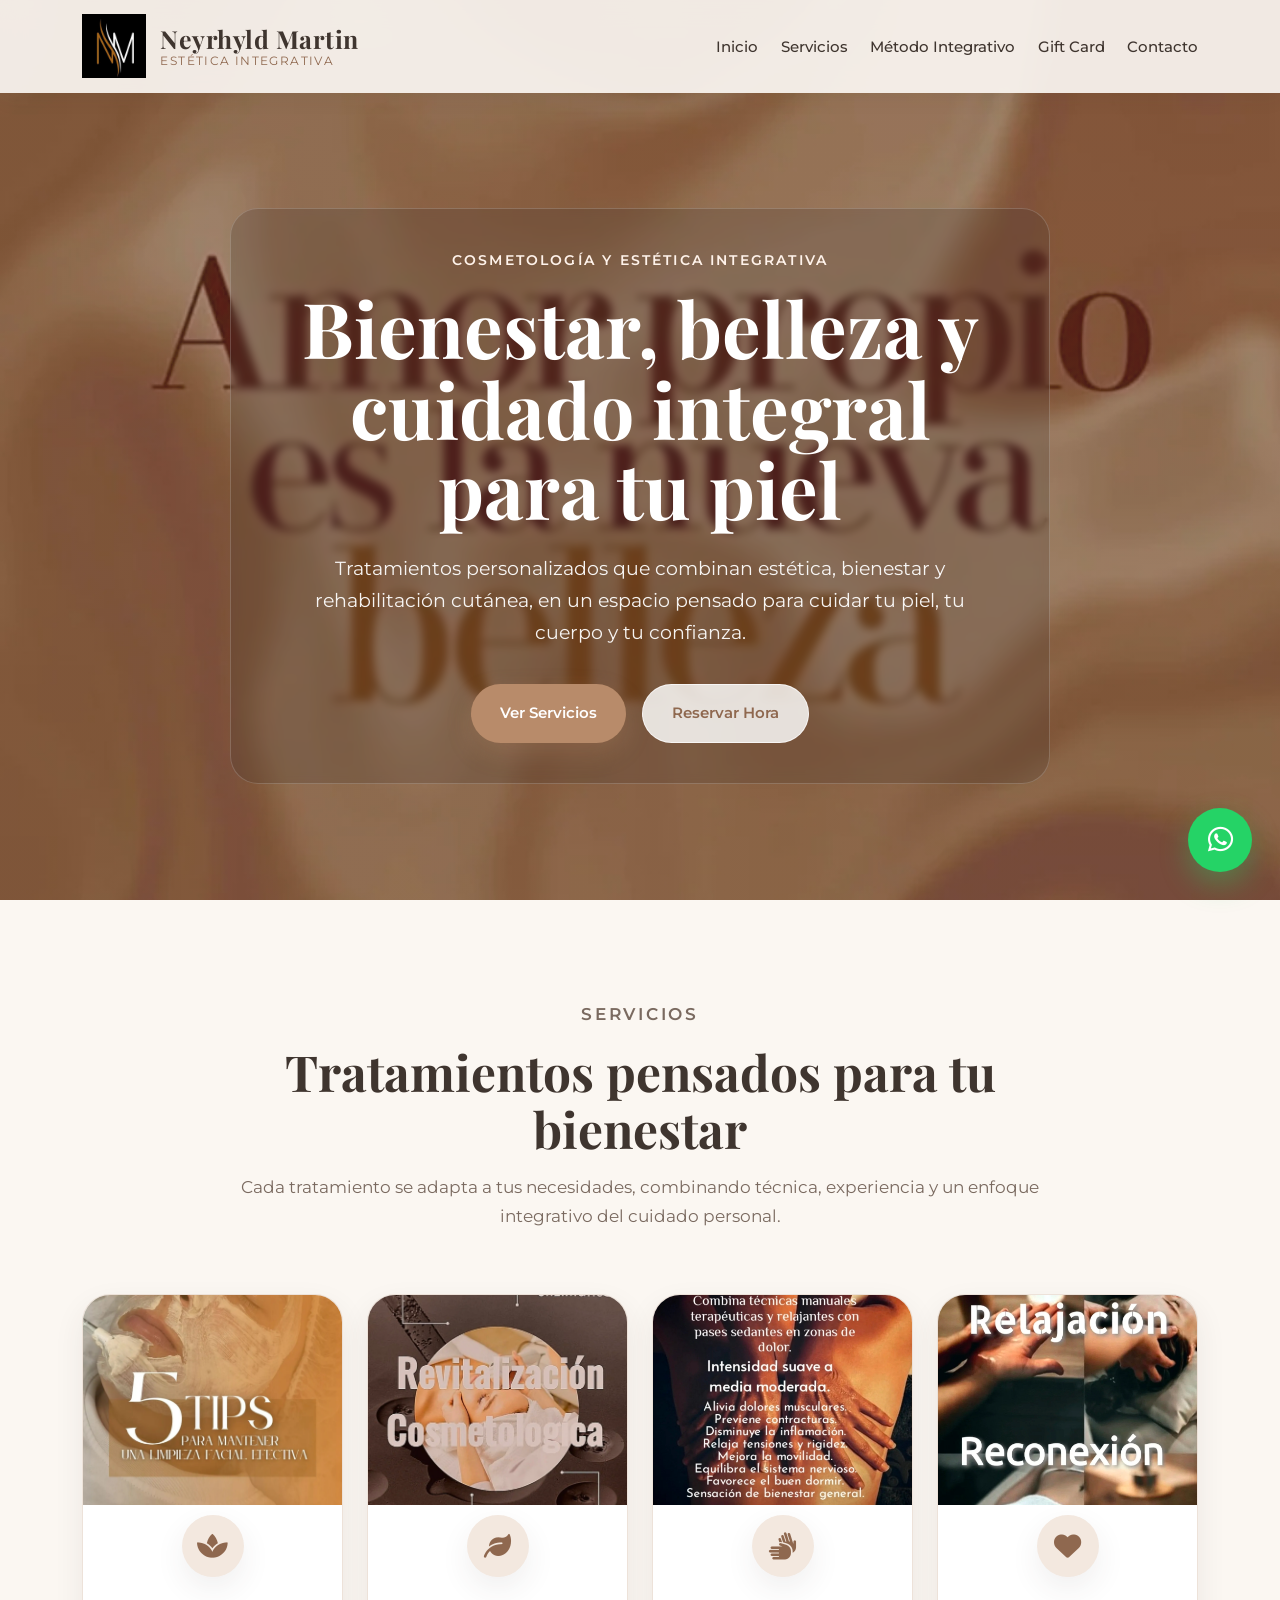
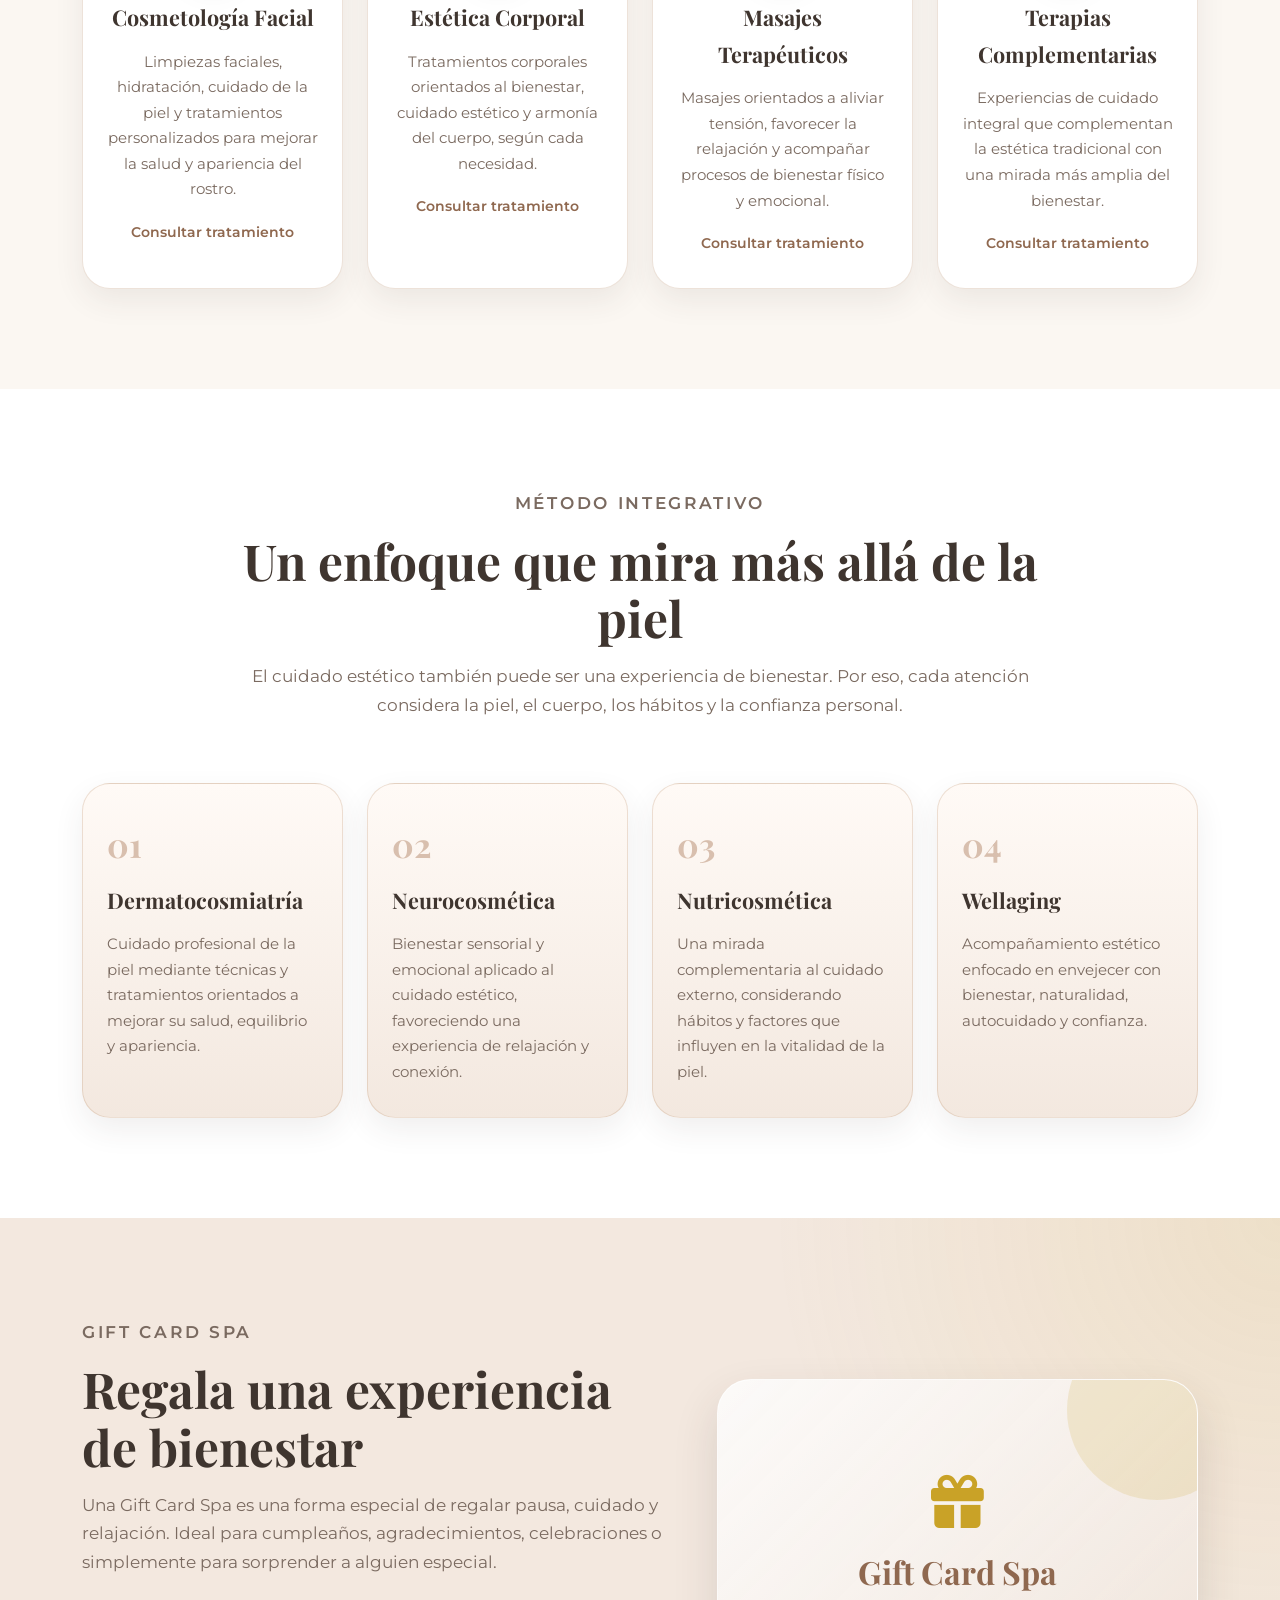
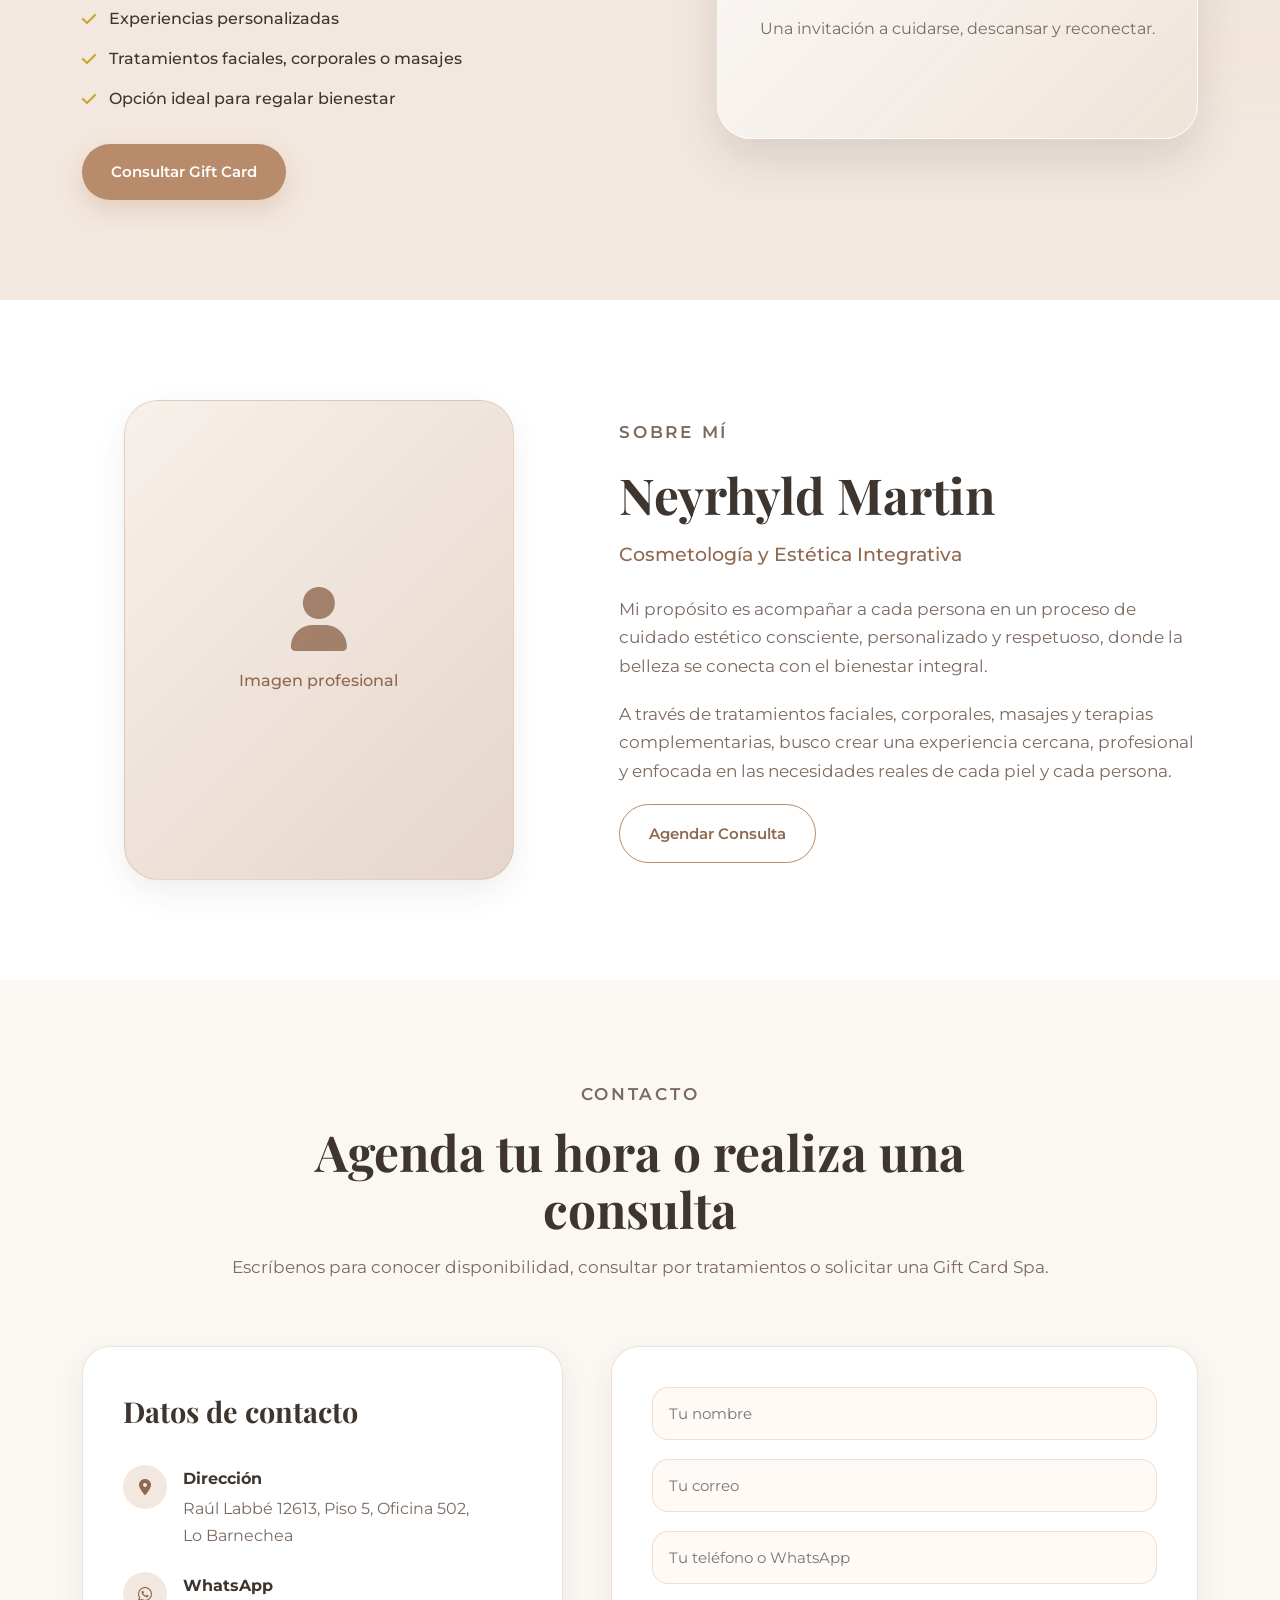
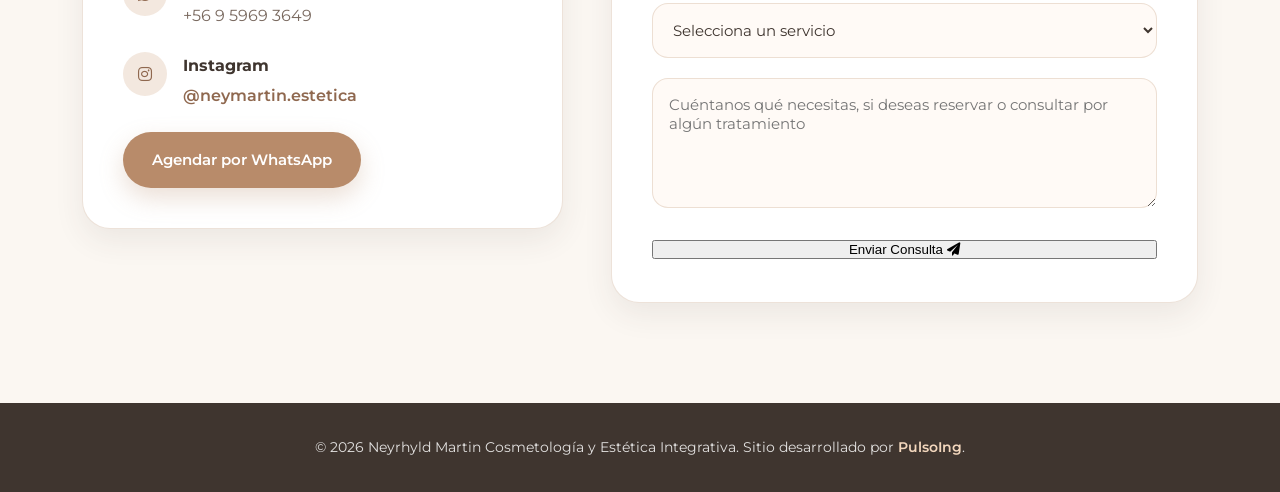
<file: index.html>
<!DOCTYPE html>
<html lang="es">

<head>
    <meta charset="UTF-8">
    <meta name="viewport" content="width=device-width, initial-scale=1.0">
    <title>Neyrhyld Martin | Cosmetología y Estética Integrativa</title>

    <!-- SEO básico -->
    <meta name="description"
        content="Cosmetología y estética integrativa en Lo Barnechea. Tratamientos faciales, corporales, masajes terapéuticos, terapias complementarias y Gift Card Spa.">
    <meta name="keywords"
        content="cosmetología, estética integrativa, tratamientos faciales, masajes, estética corporal, spa, Lo Barnechea, Neyrhyld Martin">
    <meta name="author" content="PulsoIng">

    <!-- Estilos -->
    <link rel="stylesheet" href="styles.css">

    <!-- Iconos Font Awesome -->
    <link href="https://cdnjs.cloudflare.com/ajax/libs/font-awesome/6.0.0/css/all.min.css" rel="stylesheet">

    <!-- Tipografías sugeridas -->
    <link
        href="https://fonts.googleapis.com/css2?family=Playfair+Display:wght@500;600;700&family=Montserrat:wght@300;400;500;600&display=swap"
        rel="stylesheet">
</head>

<body>

    <!-- HEADER / NAVEGACIÓN -->
    <header class="header">
        <nav class="navbar">
            <div class="nav-container">

                <div class="logo">
                    <a href="#inicio" class="logo-link" aria-label="Inicio Neyrhyld Martin">
                        <img src="assets/logo_neymartin_estetica.png"
                            alt="Neyrhyld Martin Cosmetología y Estética Integrativa" class="logo-img">

                        <div class="brand-text">
                            <span class="brand-name">Neyrhyld Martin</span>
                            <span class="brand-subtitle">Estética Integrativa</span>
                        </div>
                    </a>
                </div>

                <ul class="nav-menu">
                    <li><a href="#inicio">Inicio</a></li>
                    <li><a href="#servicios">Servicios</a></li>
                    <li><a href="#metodo">Método Integrativo</a></li>
                    <li><a href="#gift-card">Gift Card</a></li>
                    <li><a href="#contacto">Contacto</a></li>
                </ul>

                <div class="hamburger" aria-label="Abrir menú de navegación">
                    <span></span>
                    <span></span>
                    <span></span>
                </div>

            </div>
        </nav>
    </header>

    <!-- WHATSAPP FLOAT -->
    <div class="whatsapp-float">
        <a href="https://wa.me/56959693649?text=Hola%20Neyrhyld%2C%20quiero%20consultar%20por%20un%20tratamiento%20o%20reserva"
            target="_blank" aria-label="Contactar por WhatsApp">
            <i class="fab fa-whatsapp"></i>
        </a>
    </div>

    <!-- HERO / INICIO -->
    <section id="inicio" class="hero">
        <div class="hero-overlay">
            <div class="hero-container">

                <div class="hero-content">
                    <p class="hero-kicker">Cosmetología y Estética Integrativa</p>

                    <h1>Bienestar, belleza y cuidado integral para tu piel</h1>

                    <p class="hero-description">
                        Tratamientos personalizados que combinan estética, bienestar y rehabilitación cutánea,
                        en un espacio pensado para cuidar tu piel, tu cuerpo y tu confianza.
                    </p>

                    <div class="hero-actions">
                        <a href="#servicios" class="btn btn-primary">Ver Servicios</a>
                        <a href="#contacto" class="btn btn-secondary">Reservar Hora</a>
                    </div>
                </div>

            </div>
        </div>
    </section>

    <!-- SERVICIOS -->
    <section id="servicios" class="servicios">
        <div class="container">

            <div class="section-header">
                <p class="section-kicker">Servicios</p>
                <h2>Tratamientos pensados para tu bienestar</h2>
                <p>
                    Cada tratamiento se adapta a tus necesidades, combinando técnica, experiencia y un enfoque
                    integrativo del cuidado personal.
                </p>
            </div>

            <div class="servicios-grid">

                <article class="servicio-card">
                    <div class="servicio-img">
                        <img src="assets/limpieza_facial_1.jpg" alt="Tratamiento de cosmetología facial">
                    </div>
                    <div class="servicio-content">
                        <i class="fas fa-spa"></i>
                        <h3>Cosmetología Facial</h3>
                        <p>
                            Limpiezas faciales, hidratación, cuidado de la piel y tratamientos personalizados para
                            mejorar
                            la salud y apariencia del rostro.
                        </p>
                        <a href="#contacto" class="card-link">Consultar tratamiento</a>
                    </div>
                </article>

                <article class="servicio-card">
                    <div class="servicio-img">
                        <img src="assets/revitalizacion_cosmetologica.jpg"
                            alt="Tratamiento de estética corporal y revitalización">
                    </div>
                    <div class="servicio-content">
                        <i class="fas fa-leaf"></i>
                        <h3>Estética Corporal</h3>
                        <p>
                            Tratamientos corporales orientados al bienestar, cuidado estético y armonía del cuerpo,
                            según cada necesidad.
                        </p>
                        <a href="#contacto" class="card-link">Consultar tratamiento</a>
                    </div>
                </article>

                <article class="servicio-card">
                    <div class="servicio-img">
                        <img src="assets/masaje_terapeutico.jpg" alt="Masaje terapéutico para relajación y bienestar">
                    </div>
                    <div class="servicio-content">
                        <i class="fas fa-hands"></i>
                        <h3>Masajes Terapéuticos</h3>
                        <p>
                            Masajes orientados a aliviar tensión, favorecer la relajación y acompañar procesos de
                            bienestar
                            físico y emocional.
                        </p>
                        <a href="#contacto" class="card-link">Consultar tratamiento</a>
                    </div>
                </article>

                <article class="servicio-card">
                    <div class="servicio-img">
                        <img src="assets/relajacion.jpg" alt="Terapias complementarias de relajación y bienestar">
                    </div>
                    <div class="servicio-content">
                        <i class="fas fa-heart"></i>
                        <h3>Terapias Complementarias</h3>
                        <p>
                            Experiencias de cuidado integral que complementan la estética tradicional con una mirada más
                            amplia del bienestar.
                        </p>
                        <a href="#contacto" class="card-link">Consultar tratamiento</a>
                    </div>
                </article>

            </div>
        </div>
    </section>

    <!-- MÉTODO INTEGRATIVO -->
    <section id="metodo" class="metodo">
        <div class="container">

            <div class="section-header">
                <p class="section-kicker">Método Integrativo</p>
                <h2>Un enfoque que mira más allá de la piel</h2>
                <p>
                    El cuidado estético también puede ser una experiencia de bienestar. Por eso, cada atención considera
                    la piel, el cuerpo, los hábitos y la confianza personal.
                </p>
            </div>

            <div class="metodo-grid">

                <div class="metodo-card">
                    <span>01</span>
                    <h3>Dermatocosmiatría</h3>
                    <p>
                        Cuidado profesional de la piel mediante técnicas y tratamientos orientados a mejorar su salud,
                        equilibrio y apariencia.
                    </p>
                </div>

                <div class="metodo-card">
                    <span>02</span>
                    <h3>Neurocosmética</h3>
                    <p>
                        Bienestar sensorial y emocional aplicado al cuidado estético, favoreciendo una experiencia de
                        relajación y conexión.
                    </p>
                </div>

                <div class="metodo-card">
                    <span>03</span>
                    <h3>Nutricosmética</h3>
                    <p>
                        Una mirada complementaria al cuidado externo, considerando hábitos y factores que influyen en la
                        vitalidad de la piel.
                    </p>
                </div>

                <div class="metodo-card">
                    <span>04</span>
                    <h3>Wellaging</h3>
                    <p>
                        Acompañamiento estético enfocado en envejecer con bienestar, naturalidad, autocuidado y
                        confianza.
                    </p>
                </div>

            </div>
        </div>
    </section>

    <!-- GIFT CARD SPA -->
    <section id="gift-card" class="gift-card">
        <div class="container">
            <div class="gift-card-content">

                <div class="gift-card-text">
                    <p class="section-kicker">Gift Card Spa</p>
                    <h2>Regala una experiencia de bienestar</h2>
                    <p>
                        Una Gift Card Spa es una forma especial de regalar pausa, cuidado y relajación. Ideal para
                        cumpleaños, agradecimientos, celebraciones o simplemente para sorprender a alguien especial.
                    </p>

                    <ul class="gift-list">
                        <li><i class="fas fa-check"></i> Experiencias personalizadas</li>
                        <li><i class="fas fa-check"></i> Tratamientos faciales, corporales o masajes</li>
                        <li><i class="fas fa-check"></i> Opción ideal para regalar bienestar</li>
                    </ul>

                    <a href="#contacto" class="btn btn-primary">Consultar Gift Card</a>
                </div>

                <div class="gift-card-box">
                    <i class="fas fa-gift"></i>
                    <h3>Gift Card Spa</h3>
                    <p>Una invitación a cuidarse, descansar y reconectar.</p>
                </div>

            </div>
        </div>
    </section>

    <!-- SOBRE NEYRHYLD MARTIN -->
    <section id="sobre-mi" class="sobre-mi">
        <div class="container">
            <div class="sobre-mi-content">

                <div class="sobre-mi-image">
                    <div class="image-placeholder">
                        <i class="fas fa-user"></i>
                        <p>Imagen profesional</p>
                    </div>
                </div>

                <div class="sobre-mi-text">
                    <p class="section-kicker">Sobre mí</p>
                    <h2>Neyrhyld Martin</h2>
                    <h3>Cosmetología y Estética Integrativa</h3>

                    <p>
                        Mi propósito es acompañar a cada persona en un proceso de cuidado estético consciente,
                        personalizado y respetuoso, donde la belleza se conecta con el bienestar integral.
                    </p>

                    <p>
                        A través de tratamientos faciales, corporales, masajes y terapias complementarias, busco crear
                        una experiencia cercana, profesional y enfocada en las necesidades reales de cada piel y cada
                        persona.
                    </p>

                    <a href="#contacto" class="btn btn-secondary-dark">Agendar Consulta</a>
                </div>

            </div>
        </div>
    </section>

    <!-- CONTACTO / RESERVA -->
    <section id="contacto" class="contacto">
        <div class="container">

            <div class="section-header">
                <p class="section-kicker">Contacto</p>
                <h2>Agenda tu hora o realiza una consulta</h2>
                <p>
                    Escríbenos para conocer disponibilidad, consultar por tratamientos o solicitar una Gift Card Spa.
                </p>
            </div>

            <div class="contacto-content">

                <div class="contacto-info">
                    <h3>Datos de contacto</h3>

                    <div class="contacto-item">
                        <i class="fas fa-map-marker-alt"></i>
                        <div>
                            <strong>Dirección</strong>
                            <p>Raúl Labbé 12613, Piso 5, Oficina 502,</p>
                            <p>Lo Barnechea</p>
                        </div>
                    </div>

                    <div class="contacto-item">
                        <i class="fab fa-whatsapp"></i>
                        <div>
                            <strong>WhatsApp</strong>
                            <p>+56 9 5969 3649</p>
                        </div>
                    </div>

                    <div class="contacto-item">
                        <i class="fab fa-instagram"></i>
                        <div>
                            <strong>Instagram</strong>
                            <p>
                                <a href="https://www.instagram.com/neymartin.estetica?igsh=MWs4MjF6d3pyNDd2bA=="
                                    target="_blank">
                                    @neymartin.estetica
                                </a>
                            </p>
                        </div>
                    </div>

                    <a href="https://wa.me/56959693649?text=Hola%20Neyrhyld%2C%20quiero%20agendar%20una%20hora"
                        target="_blank" class="btn btn-primary">
                        Agendar por WhatsApp
                    </a>
                </div>

                <form class="contacto-form" id="contactForm">
                    <input type="text" id="nombre" placeholder="Tu nombre" required>
                    <input type="email" id="email" placeholder="Tu correo" required>
                    <input type="tel" id="telefono" placeholder="Tu teléfono o WhatsApp">

                    <select id="servicio" required>
                        <option value="">Selecciona un servicio</option>
                        <option value="Cosmetología facial">Cosmetología facial</option>
                        <option value="Estética corporal">Estética corporal</option>
                        <option value="Masaje terapéutico">Masaje terapéutico</option>
                        <option value="Terapia complementaria">Terapia complementaria</option>
                        <option value="Gift Card Spa">Gift Card Spa</option>
                        <option value="Consulta general">Consulta general</option>
                    </select>

                    <textarea id="mensaje" rows="5"
                        placeholder="Cuéntanos qué necesitas, si deseas reservar o consultar por algún tratamiento"
                        required></textarea>

                    <button type="submit" id="submitBtn">
                        Enviar Consulta <i class="fas fa-paper-plane"></i>
                    </button>
                </form>

            </div>
        </div>
    </section>

    <!-- FOOTER -->
    <footer class="footer">
        <div class="container">
            <p>
                &copy; 2026 Neyrhyld Martin Cosmetología y Estética Integrativa.
                Sitio desarrollado por <a href="https://pulsoing.cl">PulsoIng</a>.
            </p>
        </div>
    </footer>

    <!-- SCRIPT PRINCIPAL -->
    <script src="script.js"></script>

</body>

</html>
</file>
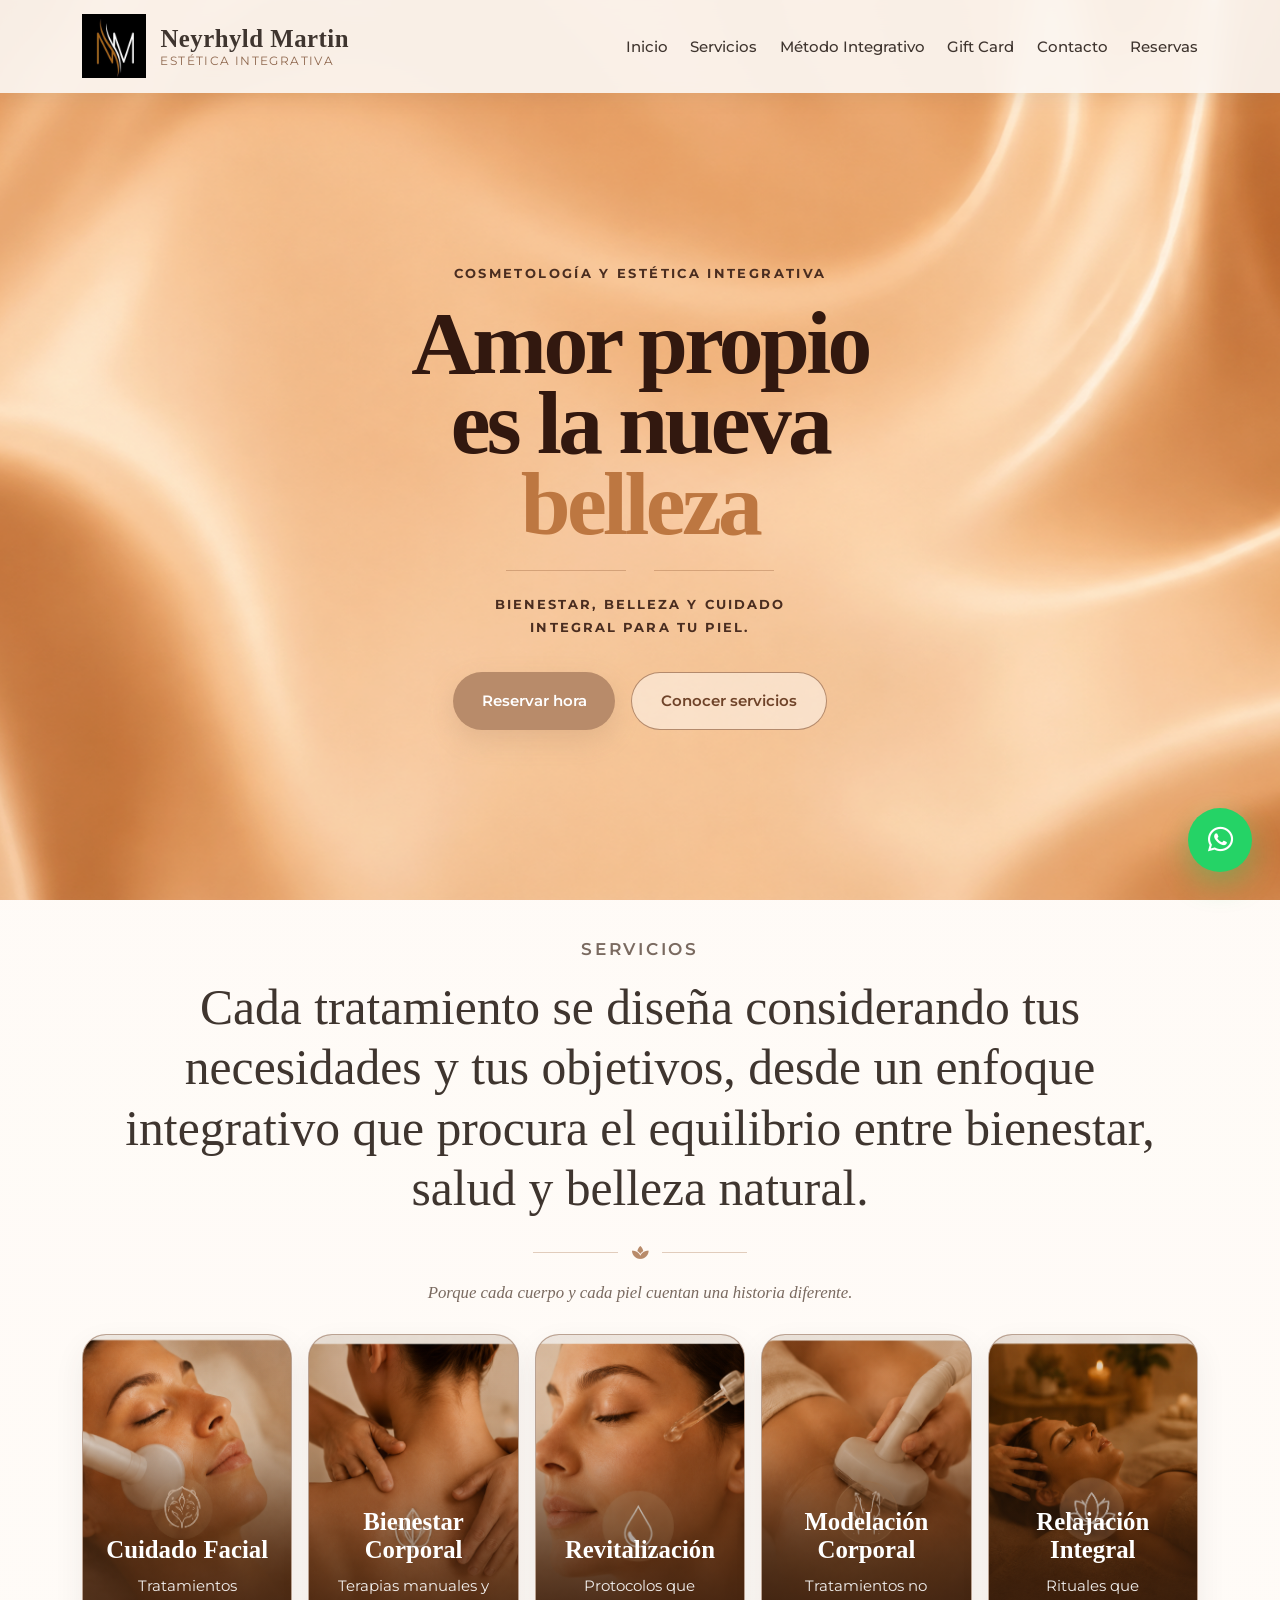
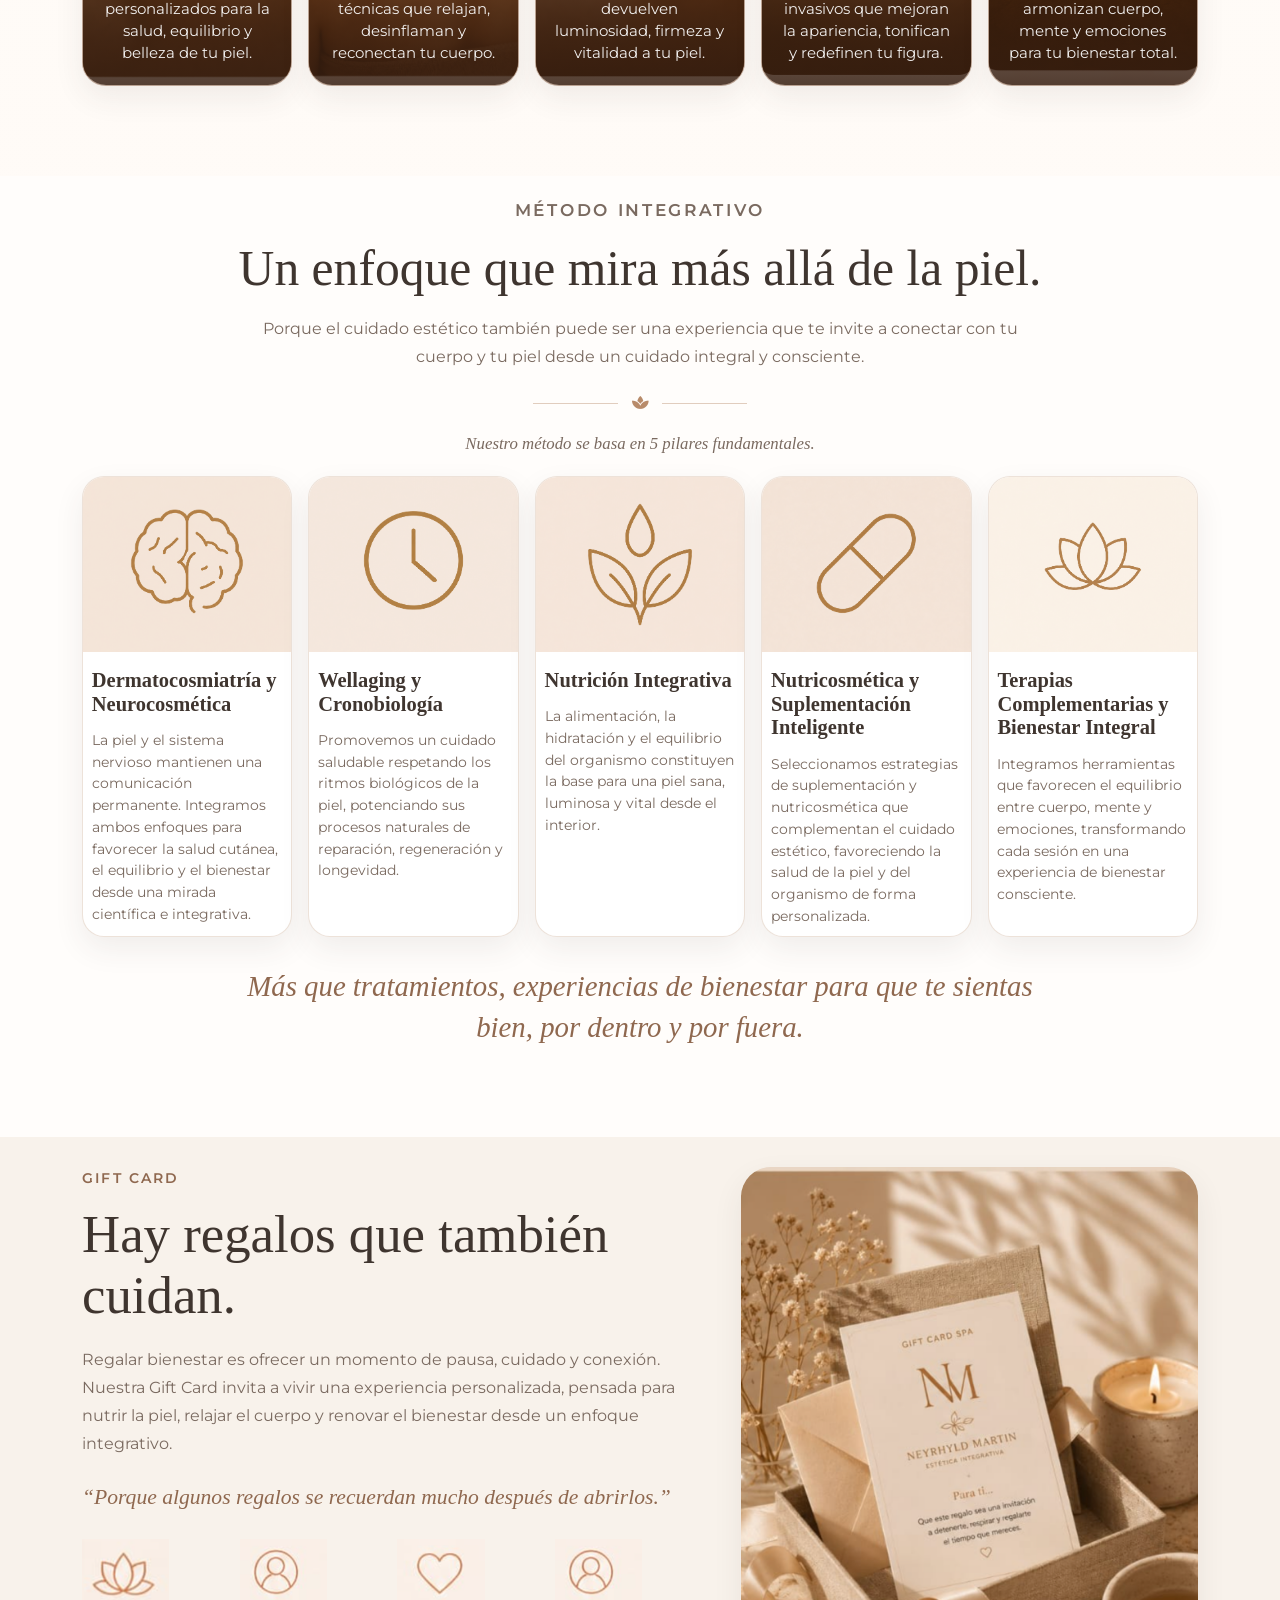
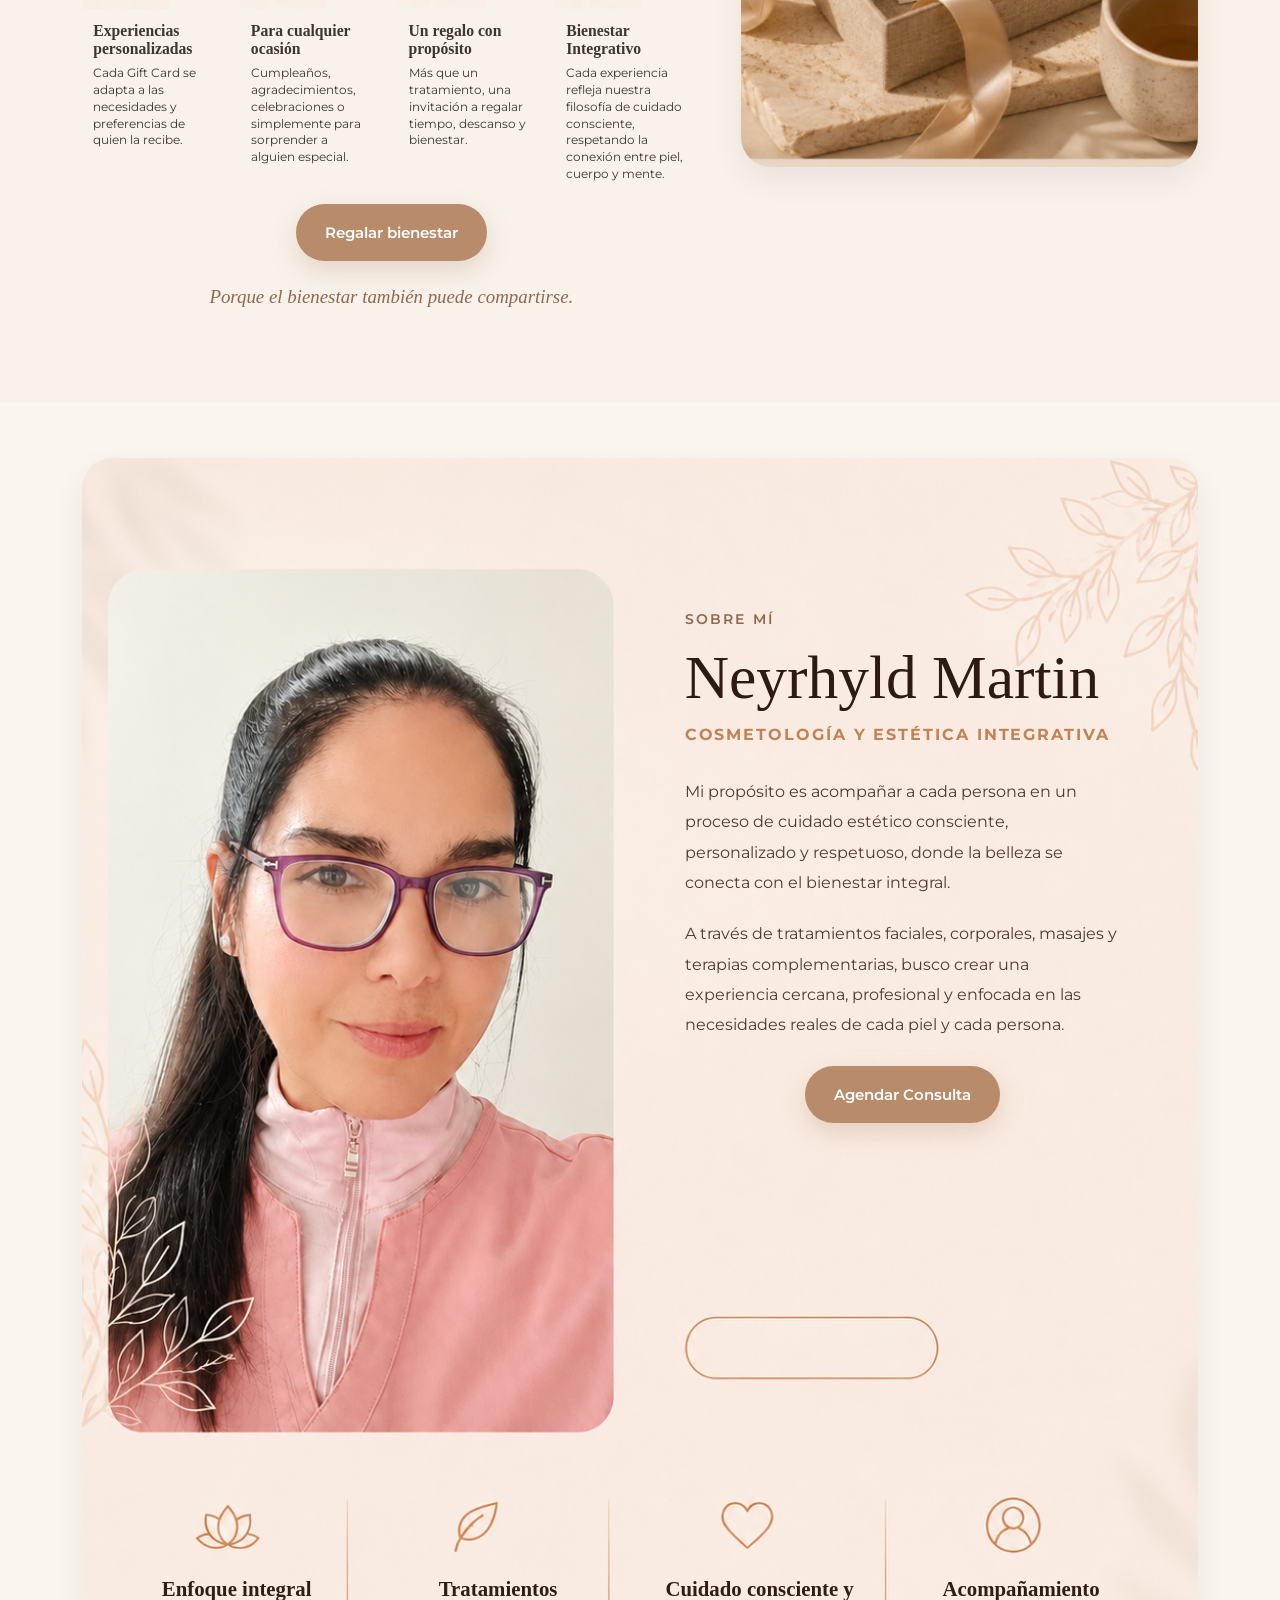
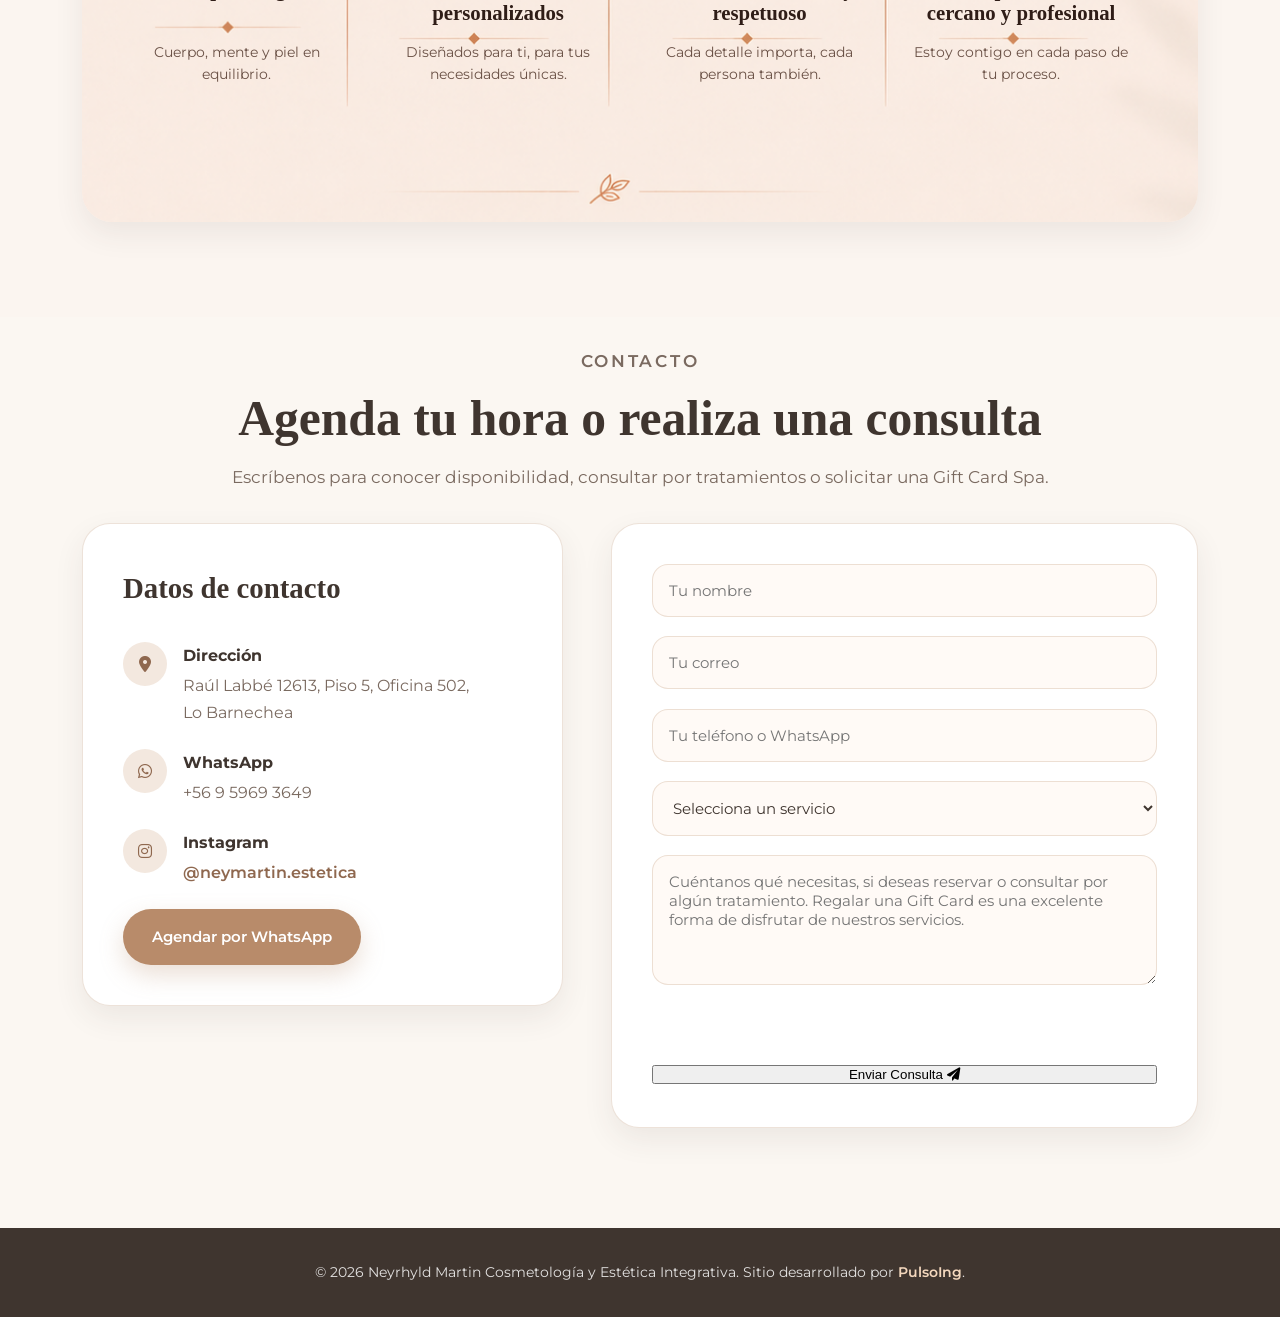
<file: public/index.html>
<!DOCTYPE html>
<html lang="es">

<head>
    <meta charset="UTF-8">
    <meta name="viewport" content="width=device-width, initial-scale=1.0">

    <title>Neyrhyld Martin | Cosmetología y Estética Integrativa</title>

    <meta name="description"
        content="Neyrhyld Martin Cosmetología y Estética Integrativa ofrece tratamientos faciales, masajes, bienestar, cuidado de la piel y servicios de estética integrativa en un espacio cálido, profesional y personalizado.">

    <meta name="keywords"
        content="Neyrhyld Martin, cosmetología, estética integrativa, cosmetología facial, limpieza facial, masajes, bienestar, cuidado de la piel, estética, spa, tratamientos faciales, gift card estética, Chile">

    <meta name="author" content="Neyrhyld Martin">
    <meta name="robots" content="index, follow">

    <link rel="canonical" href="https://neyrhyldmartin.pulsoing.cl/">

    <!-- Open Graph / Facebook / WhatsApp -->
    <meta property="og:title" content="Neyrhyld Martin | Cosmetología y Estética Integrativa">
    <meta property="og:description"
        content="Tratamientos faciales, masajes, bienestar y cuidado integral de la piel con atención personalizada.">
    <meta property="og:image" content="https://neyrhyldmartin.pulsoing.cl/assets/logo_neymartin_estetica.png">
    <meta property="og:url" content="https://neyrhyldmartin.pulsoing.cl/">
    <meta property="og:type" content="website">
    <meta property="og:locale" content="es_CL">

    <!-- Twitter / X -->
    <meta name="twitter:card" content="summary_large_image">
    <meta name="twitter:title" content="Neyrhyld Martin | Cosmetología y Estética Integrativa">
    <meta name="twitter:description"
        content="Cosmetología, estética integrativa, masajes y bienestar en un espacio cálido y profesional.">
    <meta name="twitter:image" content="https://neyrhyldmartin.pulsoing.cl/assets/logo_neymartin_estetica.png">

    <!-- Favicon -->
    <link rel="icon" href="assets/logo_neymartin_estetica.png">

    <!-- CSS -->
    <link rel="stylesheet" href="styles.css">

    <!-- Font Awesome -->
    <link href="https://cdnjs.cloudflare.com/ajax/libs/font-awesome/6.0.0/css/all.min.css" rel="stylesheet">

    <!-- Google Fonts -->
    <link
        href="https://fonts.googleapis.com/css2?family=Cormorant+Garamond:wght@500;600;700&family=Montserrat:wght@300;400;500;600;700&display=swap"
        rel="stylesheet">
</head>

<body>

    <!-- HEADER / NAVEGACIÓN -->
    <header class="header">
        <nav class="navbar">
            <div class="nav-container">

                <div class="logo">
                    <a href="#inicio" class="logo-link" aria-label="Inicio Neyrhyld Martin">
                        <img src="assets/logo_neymartin_estetica.png"
                            alt="Neyrhyld Martin Cosmetología y Estética Integrativa" class="logo-img">

                        <div class="brand-text">
                            <span class="brand-name">Neyrhyld Martin</span>
                            <span class="brand-subtitle">Estética Integrativa</span>
                        </div>
                    </a>
                </div>

                <ul class="nav-menu">
                    <li><a href="#inicio">Inicio</a></li>
                    <li><a href="#servicios">Servicios</a></li>
                    <li><a href="#metodo">Método Integrativo</a></li>
                    <li><a href="#gift-card">Gift Card</a></li>
                    <li><a href="#contacto">Contacto</a></li>
                    <li><a href="login.html">Reservas</a></li>
                </ul>

                <div class="hamburger" aria-label="Abrir menú de navegación">
                    <span></span>
                    <span></span>
                    <span></span>
                </div>

            </div>
        </nav>
    </header>

    <!-- WHATSAPP FLOAT -->
    <div class="whatsapp-float">
        <a href="https://wa.me/56959693649?text=Hola%20Neyrhyld%2C%20quiero%20consultar%20por%20un%20tratamiento%20o%20reserva"
            target="_blank" aria-label="Contactar por WhatsApp">
            <i class="fab fa-whatsapp"></i>
        </a>
    </div>

    <!-- HERO / INICIO -->
    <section id="inicio" class="hero hero-renovado">
        <div class="hero-renovado-overlay">
            <div class="hero-container">

                <div class="hero-renovado-content">
                    <p class="hero-renovado-kicker">
                        Cosmetología y Estética Integrativa
                    </p>

                    <h1>
                        Amor propio<br>
                        es la nueva<br>
                        <span>belleza</span>
                    </h1>

                    <div class="hero-renovado-divider">
                        <span></span>
                        <i class="fas fa-sparkles"></i>
                        <span></span>
                    </div>

                    <p class="hero-renovado-description">
                        Bienestar, belleza y cuidado<br>
                        integral para tu piel.
                    </p>

                    <div class="hero-actions hero-renovado-actions">
                        <a href="reservas.html" class="btn btn-primary">
                            Reservar hora
                        </a>

                        <a href="#servicios" class="btn btn-secondary-dark hero-light-btn">
                            Conocer servicios
                        </a>
                    </div>
                </div>

            </div>
        </div>
    </section>

    <!-- SERVICIOS -->
    <section id="servicios" class="servicios servicios-renovados">
        <div class="container">

            <div class="section-header servicios-header">
                <p class="section-kicker">Servicios</p>

                <h2>
                    Cada tratamiento se diseña considerando tus necesidades y tus objetivos,
                    desde un enfoque integrativo que procura el equilibrio entre bienestar,
                    salud y belleza natural.
                </h2>

                <div class="section-divider">
                    <span></span>
                    <i class="fas fa-spa"></i>
                    <span></span>
                </div>

                <p class="servicios-frase">
                    Porque cada cuerpo y cada piel cuentan una historia diferente.
                </p>
            </div>

            <div class="servicios-grid servicios-grid-renovado">

                <a href="servicios/cuidado-facial.html" class="servicio-card servicio-card-renovado">
                    <img src="assets/servicios_1.png" alt="Cuidado Facial">

                    <div class="servicio-card-overlay">

                        <h3>Cuidado Facial</h3>
                        <p>
                            Tratamientos personalizados para la salud, equilibrio y belleza de tu piel.
                        </p>
                    </div>
                </a>

                <a href="servicios/bienestar-corporal.html" class="servicio-card servicio-card-renovado">
                    <img src="assets/servicios_2.png" alt="Bienestar Corporal">

                    <div class="servicio-card-overlay">

                        <h3>Bienestar Corporal</h3>
                        <p>
                            Terapias manuales y técnicas que relajan, desinflaman y reconectan tu cuerpo.
                        </p>
                    </div>
                </a>

                <a href="servicios/revitalizacion.html" class="servicio-card servicio-card-renovado">
                    <img src="assets/servicios_3.png" alt="Revitalización">

                    <div class="servicio-card-overlay">

                        <h3>Revitalización</h3>
                        <p>
                            Protocolos que devuelven luminosidad, firmeza y vitalidad a tu piel.
                        </p>
                    </div>
                </a>

                <a href="servicios/modelacion-corporal.html" class="servicio-card servicio-card-renovado">
                    <img src="assets/servicios_4.png" alt="Modelación Corporal">

                    <div class="servicio-card-overlay">

                        <h3>Modelación Corporal</h3>
                        <p>
                            Tratamientos no invasivos que mejoran la apariencia, tonifican y redefinen tu figura.
                        </p>
                    </div>
                </a>

                <a href="servicios/relajacion-integral.html" class="servicio-card servicio-card-renovado">
                    <img src="assets/servicios_5.png" alt="Relajación Integral">

                    <div class="servicio-card-overlay">

                        <h3>Relajación Integral</h3>
                        <p>
                            Rituales que armonizan cuerpo, mente y emociones para tu bienestar total.
                        </p>
                    </div>
                </a>

            </div>
        </div>
    </section>

    <!-- MÉTODO INTEGRATIVO -->
    <section id="metodo" class="metodo metodo-renovado">
        <div class="container">

            <div class="section-header metodo-header">
                <p class="section-kicker">Método Integrativo</p>

                <h2>Un enfoque que mira más allá de la piel.</h2>

                <p>
                    Porque el cuidado estético también puede ser una experiencia que te invite
                    a conectar con tu cuerpo y tu piel desde un cuidado integral y consciente.
                </p>

                <div class="section-divider">
                    <span></span>
                    <i class="fas fa-spa"></i>
                    <span></span>
                </div>

                <p class="metodo-intro">
                    Nuestro método se basa en 5 pilares fundamentales.
                </p>
            </div>

            <div class="metodo-grid metodo-grid-renovado">

                <article class="metodo-card metodo-card-renovado">
                    <div class="metodo-img">
                        <img src="assets/metodo_integrativo_1.png" alt="Dermatocosmiatría y Neurocosmética">
                    </div>

                    <div class="metodo-card-content">

                        <h3>Dermatocosmiatría y Neurocosmética</h3>

                        <p>
                            La piel y el sistema nervioso mantienen una comunicación permanente.
                            Integramos ambos enfoques para favorecer la salud cutánea, el equilibrio
                            y el bienestar desde una mirada científica e integrativa.
                        </p>
                    </div>
                </article>

                <article class="metodo-card metodo-card-renovado">
                    <div class="metodo-img">
                        <img src="assets/metodo_integrativo_2.png" alt="Wellaging y Cronobiología">
                    </div>

                    <div class="metodo-card-content">

                        <h3>Wellaging y Cronobiología</h3>

                        <p>
                            Promovemos un cuidado saludable respetando los ritmos biológicos de la piel,
                            potenciando sus procesos naturales de reparación, regeneración y longevidad.
                        </p>
                    </div>
                </article>

                <article class="metodo-card metodo-card-renovado">
                    <div class="metodo-img">
                        <img src="assets/metodo_integrativo_3.png" alt="Nutrición Integrativa">
                    </div>

                    <div class="metodo-card-content">

                        <h3>Nutrición Integrativa</h3>

                        <p>
                            La alimentación, la hidratación y el equilibrio del organismo constituyen
                            la base para una piel sana, luminosa y vital desde el interior.
                        </p>
                    </div>
                </article>

                <article class="metodo-card metodo-card-renovado">
                    <div class="metodo-img">
                        <img src="assets/metodo_integrativo_4.png" alt="Nutricosmética y Suplementación Inteligente">
                    </div>

                    <div class="metodo-card-content">

                        <h3>Nutricosmética y Suplementación Inteligente</h3>

                        <p>
                            Seleccionamos estrategias de suplementación y nutricosmética que complementan
                            el cuidado estético, favoreciendo la salud de la piel y del organismo
                            de forma personalizada.
                        </p>
                    </div>
                </article>

                <article class="metodo-card metodo-card-renovado">
                    <div class="metodo-img">
                        <img src="assets/metodo_integrativo_5.png" alt="Terapias Complementarias y Bienestar Integral">
                    </div>

                    <div class="metodo-card-content">

                        <h3>Terapias Complementarias y Bienestar Integral</h3>

                        <p>
                            Integramos herramientas que favorecen el equilibrio entre cuerpo, mente
                            y emociones, transformando cada sesión en una experiencia de bienestar consciente.
                        </p>
                    </div>
                </article>

            </div>

            <p class="metodo-cierre">
                Más que tratamientos, experiencias de bienestar para que te sientas bien,
                por dentro y por fuera.
            </p>

        </div>
    </section>

    <!-- GIFT CARD -->
    <section id="gift-card" class="gift-card gift-card-renovada">
        <div class="container">

            <div class="gift-card-layout">

                <div class="gift-card-left">
                    <p class="section-kicker">Gift Card</p>

                    <h2>Hay regalos que también cuidan.</h2>

                    <p>
                        Regalar bienestar es ofrecer un momento de pausa, cuidado y conexión.
                        Nuestra Gift Card invita a vivir una experiencia personalizada, pensada
                        para nutrir la piel, relajar el cuerpo y renovar el bienestar desde un
                        enfoque integrativo.
                    </p>

                    <p class="gift-card-quote">
                        “Porque algunos regalos se recuerdan mucho después de abrirlos.”
                    </p>


                    <div class="gift-card-benefits gift-card-benefits-left">

                        <article class="gift-card-benefit">
                            <img src="assets/sobre_mi_abajo_1.png" alt="Experiencias personalizadas">
                            <h3> Experiencias personalizadas </h3>
                            <p>Cada Gift Card se adapta a las necesidades y preferencias de quien la recibe.</p>
                        </article>

                        <article class="gift-card-benefit">
                            <img src="assets/sobre_mi_abajo_4.png" alt="Para cualquier ocasión">
                            <h3> Para cualquier ocasión </h3>
                            <p>Cumpleaños, agradecimientos, celebraciones o simplemente para sorprender a alguien
                                especial.</p>
                        </article>

                        <article class="gift-card-benefit">
                            <img src="assets/sobre_mi_abajo_3.png" alt="Un regalo con propósito">
                            <h3>Un regalo con propósito</h3>
                            <p>Más que un tratamiento, una invitación a regalar tiempo, descanso y bienestar.</p>
                        </article>

                        <article class="gift-card-benefit">
                            <img src="assets/sobre_mi_abajo_4.png" alt="Bienestar Integrativo">
                            <h3>Bienestar Integrativo</h3>
                            <p>Cada experiencia refleja nuestra filosofía de cuidado consciente, respetando la
                                conexión
                                entre piel, cuerpo y mente.</p>
                        </article>

                    </div>



                    <div class="gift-card-button-wrap">
                        <a href="#contacto" class="btn btn-primary gift-card-btn">
                            Regalar bienestar
                        </a>
                    </div>

                    <p class="gift-card-footer-text">
                        Porque el bienestar también puede compartirse.
                    </p>
                </div>

                <div class="gift-card-right">
                    <img src="assets/gift_card_derecha.png" alt="Gift Card Neyrhyld Martin"
                        class="gift-card-main-image">

                </div>


            </div>
        </div>
    </section>

    <!-- SOBRE NEYRHYLD MARTIN -->
    <section id="sobre-mi" class="sobre-mi sobre-mi-renovada">
        <div class="container">
            <div class="sobre-mi-panel">

                <div class="sobre-mi-copy">
                    <p class="section-kicker">Sobre mí</p>

                    <h2>Neyrhyld Martin</h2>

                    <p class="sobre-mi-subtitle">
                        Cosmetología y Estética Integrativa
                    </p>

                    <p>
                        Mi propósito es acompañar a cada persona en un proceso de cuidado
                        estético consciente, personalizado y respetuoso, donde la belleza
                        se conecta con el bienestar integral.
                    </p>

                    <p>
                        A través de tratamientos faciales, corporales, masajes y terapias
                        complementarias, busco crear una experiencia cercana, profesional y
                        enfocada en las necesidades reales de cada piel y cada persona.
                    </p>

                    <div class="sobre-mi-button-wrap">
                        <a href="reservas.html" class="btn btn-primary">
                            Agendar Consulta
                        </a>
                    </div>
                </div>

                <div class="sobre-mi-valores">
                    <article class="sobre-mi-valor">
                        <h3>Enfoque integral</h3>
                        <p>Cuerpo, mente y piel en equilibrio.</p>
                    </article>

                    <article class="sobre-mi-valor">
                        <h3>Tratamientos personalizados</h3>
                        <p>Diseñados para ti, para tus necesidades únicas.</p>
                    </article>

                    <article class="sobre-mi-valor">
                        <h3>Cuidado consciente y respetuoso</h3>
                        <p>Cada detalle importa, cada persona también.</p>
                    </article>

                    <article class="sobre-mi-valor">
                        <h3>Acompañamiento cercano y profesional</h3>
                        <p>Estoy contigo en cada paso de tu proceso.</p>
                    </article>
                </div>

            </div>
        </div>
    </section>

    <!-- CONTACTO / RESERVA -->
    <section id="contacto" class="contacto">
        <div class="container">

            <div class="section-header">
                <p class="section-kicker">Contacto</p>
                <h2>Agenda tu hora o realiza una consulta</h2>
                <p>
                    Escríbenos para conocer disponibilidad, consultar por tratamientos o solicitar una Gift Card Spa.
                </p>
            </div>

            <div class="contacto-content">

                <div class="contacto-info">
                    <h3>Datos de contacto</h3>

                    <div class="contacto-item">
                        <i class="fas fa-map-marker-alt"></i>
                        <div>
                            <strong>Dirección</strong>
                            <p>Raúl Labbé 12613, Piso 5, Oficina 502,</p>
                            <p>Lo Barnechea</p>
                        </div>
                    </div>

                    <div class="contacto-item">
                        <i class="fab fa-whatsapp"></i>
                        <div>
                            <strong>WhatsApp</strong>
                            <p>+56 9 5969 3649</p>
                        </div>
                    </div>

                    <div class="contacto-item">
                        <i class="fab fa-instagram"></i>
                        <div>
                            <strong>Instagram</strong>
                            <p>
                                <a href="https://www.instagram.com/neymartin.estetica?igsh=MWs4MjF6d3pyNDd2bA=="
                                    target="_blank">
                                    @neymartin.estetica
                                </a>
                            </p>
                        </div>
                    </div>

                    <a href="https://wa.me/56959693649?text=Hola%20Neyrhyld%2C%20quiero%20agendar%20una%20hora"
                        target="_blank" class="btn btn-primary">
                        Agendar por WhatsApp
                    </a>
                </div>

                <form class="contacto-form" id="contactForm">
                    <input type="text" id="nombre" placeholder="Tu nombre" required>
                    <input type="email" id="email" placeholder="Tu correo" required>
                    <input type="tel" id="telefono" placeholder="Tu teléfono o WhatsApp">

                    <select id="servicio" required>
                        <option value="">Selecciona un servicio</option>
                        <option value="Cosmetología facial">Cosmetología facial</option>
                        <option value="Estética corporal">Estética corporal</option>
                        <option value="Masaje terapéutico">Masaje terapéutico</option>
                        <option value="Terapia complementaria">Terapia complementaria</option>
                        <option value="Gift Card Spa">Gift Card Spa</option>
                        <option value="Consulta general">Consulta general</option>
                    </select>

                    <textarea id="mensaje" rows="5"
                        placeholder="Cuéntanos qué necesitas, si deseas reservar o consultar por algún tratamiento. Regalar una Gift Card es una excelente forma de disfrutar de nuestros servicios."
                        required></textarea>

                    <div class="cf-turnstile" data-sitekey="0x4AAAAAADVdmNejxH5ssB8a" data-theme="light">
                    </div>

                    <button type="submit" id="submitBtn">
                        Enviar Consulta <i class="fas fa-paper-plane"></i>
                    </button>
                </form>

            </div>
        </div>
    </section>

    <!-- FOOTER -->
    <footer class="footer">
        <div class="container">
            <p>
                &copy; 2026 Neyrhyld Martin Cosmetología y Estética Integrativa.
                Sitio desarrollado por <a href="https://pulsoing.cl">PulsoIng</a>.
            </p>
        </div>
    </footer>

    <!-- SCRIPT TURNSTILE -->
    <script src="https://challenges.cloudflare.com/turnstile/v0/api.js" async defer></script>
    <!-- SCRIPT PRINCIPAL -->
    <script src="script.js"></script>

</body>

</html>
</file>
<file: styles.css>
/* =========================================================
   NEYRHYLD MARTIN - STYLES.CSS
   Cosmetología y Estética Integrativa
   ========================================================= */

/* RESET Y VARIABLES */
* {
    margin: 0;
    padding: 0;
    box-sizing: border-box;
}

:root {
    --color-primary: #b88b6a;
    --color-primary-dark: #8f684f;
    --color-secondary: #d8bfae;
    --color-accent: #c9a227;
    --color-sage: #9aaa8c;
    --color-bg: #fbf7f2;
    --color-bg-soft: #f3e8df;
    --color-white: #ffffff;
    --color-text: #3f352f;
    --color-text-light: #7a6a60;
    --color-border: rgba(184, 139, 106, 0.25);
    --color-whatsapp: #25D366;

    --font-title: 'Playfair Display', serif;
    --font-body: 'Montserrat', sans-serif;

    --shadow-soft: 0 12px 30px rgba(63, 53, 47, 0.08);
    --shadow-hover: 0 20px 45px rgba(63, 53, 47, 0.14);

    --radius-md: 18px;
    --radius-lg: 28px;
}

/* BASE */
html {
    scroll-behavior: smooth;
}

body {
    font-family: var(--font-body);
    color: var(--color-text);
    background: var(--color-bg);
    line-height: 1.7;
}

img {
    max-width: 100%;
    display: block;
}

a {
    text-decoration: none;
}

.container {
    max-width: 1180px;
    margin: 0 auto;
    padding: 0 2rem;
}

/* =========================================================
   BOTONES
   ========================================================= */

.btn {
    display: inline-flex;
    align-items: center;
    justify-content: center;
    gap: 0.5rem;
    padding: 0.95rem 1.8rem;
    border-radius: 999px;
    font-weight: 600;
    font-size: 0.95rem;
    transition: transform 0.3s ease, box-shadow 0.3s ease, background 0.3s ease;
    border: none;
    cursor: pointer;
}

.btn-primary {
    background: var(--color-primary);
    color: var(--color-white);
    box-shadow: 0 10px 24px rgba(184, 139, 106, 0.28);
}

.btn-primary:hover {
    background: var(--color-primary-dark);
    transform: translateY(-3px);
    box-shadow: 0 16px 35px rgba(184, 139, 106, 0.38);
}

.btn-secondary {
    background: rgba(255, 255, 255, 0.82);
    color: var(--color-primary-dark);
    border: 1px solid rgba(255, 255, 255, 0.7);
}

.btn-secondary:hover {
    background: var(--color-white);
    transform: translateY(-3px);
}

.btn-secondary-dark {
    background: transparent;
    color: var(--color-primary-dark);
    border: 1px solid var(--color-primary);
}

.btn-secondary-dark:hover {
    background: var(--color-primary);
    color: var(--color-white);
    transform: translateY(-3px);
}

/* =========================================================
   HEADER / NAV
   ========================================================= */

.header {
    position: fixed;
    top: 0;
    width: 100%;
    z-index: 1000;
    background: rgba(251, 247, 242, 0.92);
    backdrop-filter: blur(12px);
    box-shadow: 0 4px 20px rgba(63, 53, 47, 0.08);
}

.navbar {
    padding: 0.9rem 0;
}

.nav-container {
    max-width: 1180px;
    margin: 0 auto;
    padding: 0 2rem;
    display: flex;
    align-items: center;
    justify-content: space-between;
    gap: 2rem;
}

.logo-link {
    display: flex;
    align-items: center;
    gap: 0.9rem;
}

.logo-img {
    height: 64px;
    width: auto;
    object-fit: contain;
    transition: transform 0.3s ease, filter 0.3s ease;
}

.logo-img:hover {
    transform: scale(1.03);
    filter: drop-shadow(0 6px 14px rgba(63, 53, 47, 0.12));
}

.brand-text {
    display: flex;
    flex-direction: column;
    line-height: 1.1;
}

.brand-name {
    font-family: var(--font-title);
    font-size: 1.55rem;
    font-weight: 700;
    color: var(--color-text);
    letter-spacing: 0.02em;
}

.brand-subtitle {
    font-family: var(--font-body);
    font-size: 0.72rem;
    color: var(--color-primary-dark);
    text-transform: uppercase;
    letter-spacing: 0.12em;
    margin-top: 0.2rem;
}

.nav-menu {
    display: flex;
    align-items: center;
    list-style: none;
    gap: 1.4rem;
}

.nav-menu a {
    color: var(--color-text);
    font-size: 0.92rem;
    font-weight: 500;
    transition: color 0.3s ease;
}

.nav-menu a:hover {
    color: var(--color-primary);
}

.hamburger {
    display: none;
    flex-direction: column;
    cursor: pointer;
    gap: 5px;
}

.hamburger span {
    width: 26px;
    height: 3px;
    background: var(--color-text);
    border-radius: 999px;
    transition: 0.3s ease;
}

/* =========================================================
   WHATSAPP FLOAT
   ========================================================= */

.whatsapp-float {
    position: fixed;
    right: 28px;
    bottom: 28px;
    z-index: 1001;
}

.whatsapp-float a {
    width: 64px;
    height: 64px;
    background: var(--color-whatsapp);
    color: var(--color-white);
    border-radius: 50%;
    display: flex;
    align-items: center;
    justify-content: center;
    box-shadow: 0 12px 28px rgba(37, 211, 102, 0.35);
    font-size: 1.8rem;
    animation: pulse 2.2s infinite;
    transition: transform 0.3s ease, box-shadow 0.3s ease;
}

.whatsapp-float a:hover {
    transform: scale(1.08);
    box-shadow: 0 18px 38px rgba(37, 211, 102, 0.48);
}

/* =========================================================
   HERO
   ========================================================= */

.hero {
    min-height: 100vh;
    background:
        linear-gradient(rgba(63, 53, 47, 0.48), rgba(63, 53, 47, 0.48)),
        url("assets/amor_propio.jpg");
    background-size: cover;
    background-position: center;
    background-repeat: no-repeat;
    display: flex;
    align-items: center;
    padding-top: 92px;
}

.hero-overlay {
    width: 100%;
}

.hero-container {
    max-width: 1180px;
    margin: 0 auto;
    padding: 0 2rem;
    min-height: calc(100vh - 92px);
    display: flex;
    align-items: center;
    justify-content: center;
    text-align: center;
}

.hero-content {
    max-width: 820px;
    color: var(--color-white);
    background: rgba(63, 53, 47, 0.22);
    backdrop-filter: blur(4px);
    padding: 2.5rem;
    border-radius: var(--radius-lg);
    border: 1px solid rgba(255, 255, 255, 0.18);
}

.hero-kicker,
.section-kicker {
    font-size: 0.85rem;
    text-transform: uppercase;
    letter-spacing: 0.16em;
    color: var(--color-primary-dark);
    font-weight: 600;
    margin-bottom: 0.9rem;
}

.hero-kicker {
    color: #fff3eb;
}

.hero h1 {
    font-family: var(--font-title);
    font-size: clamp(2.7rem, 6vw, 5.2rem);
    line-height: 1.05;
    margin-bottom: 1.5rem;
}

.hero-description {
    font-size: 1.18rem;
    max-width: 700px;
    margin: 0 auto 2.2rem;
    color: rgba(255, 255, 255, 0.94);
}

.hero-actions {
    display: flex;
    justify-content: center;
    gap: 1rem;
    flex-wrap: wrap;
}

/* =========================================================
   SECCIONES GENERALES
   ========================================================= */

section {
    scroll-margin-top: 95px;
}

.section-header {
    max-width: 820px;
    margin: 0 auto 4rem;
    text-align: center;
}

.section-header h2,
.gift-card-text h2,
.sobre-mi-text h2,
.contacto h2 {
    font-family: var(--font-title);
    font-size: clamp(2rem, 4vw, 3.1rem);
    line-height: 1.15;
    color: var(--color-text);
    margin-bottom: 1rem;
}

.section-header p,
.gift-card-text p,
.sobre-mi-text p {
    color: var(--color-text-light);
    font-size: 1.05rem;
}

/* =========================================================
   SERVICIOS
   ========================================================= */

.servicios {
    padding: 100px 0;
    background: var(--color-bg);
}

.servicios-grid {
    display: grid;
    grid-template-columns: repeat(4, 1fr);
    gap: 1.5rem;
}

.servicio-card {
    background: var(--color-white);
    border: 1px solid var(--color-border);
    border-radius: var(--radius-lg);
    box-shadow: var(--shadow-soft);
    text-align: center;
    transition: transform 0.3s ease, box-shadow 0.3s ease;
    overflow: hidden;
}

.servicio-card:hover {
    transform: translateY(-8px);
    box-shadow: var(--shadow-hover);
}

.servicio-img {
    width: 100%;
    height: 210px;
    overflow: hidden;
}

.servicio-img img {
    width: 100%;
    height: 100%;
    object-fit: cover;
    transition: transform 0.5s ease;
}

.servicio-card:nth-child(4) .servicio-img img {
    object-position: center top;
}

.servicio-card:hover .servicio-img img {
    transform: scale(1.06);
}

.servicio-content {
    padding: 2rem 1.5rem;
}

.servicio-card i {
    width: 62px;
    height: 62px;
    border-radius: 50%;
    background: var(--color-bg-soft);
    color: var(--color-primary-dark);
    display: inline-flex;
    align-items: center;
    justify-content: center;
    font-size: 1.7rem;
    margin-bottom: 1.4rem;
    margin-top: -3.4rem;
    position: relative;
    z-index: 2;
    box-shadow: var(--shadow-soft);
}

.servicio-card h3 {
    font-family: var(--font-title);
    font-size: 1.35rem;
    margin-bottom: 0.8rem;
    color: var(--color-text);
}

.servicio-card p {
    color: var(--color-text-light);
    font-size: 0.94rem;
    margin-bottom: 1rem;
}

.card-link {
    color: var(--color-primary-dark);
    font-weight: 600;
    font-size: 0.9rem;
    border-bottom: 1px solid transparent;
    transition: border-color 0.3s ease;
}

.card-link:hover {
    border-color: var(--color-primary-dark);
}

/* =========================================================
   MÉTODO INTEGRATIVO
   ========================================================= */

.metodo {
    padding: 100px 0;
    background: var(--color-white);
}

.metodo-grid {
    display: grid;
    grid-template-columns: repeat(4, 1fr);
    gap: 1.5rem;
}

.metodo-card {
    padding: 2rem 1.5rem;
    border-radius: var(--radius-lg);
    background: linear-gradient(180deg, #fffaf6 0%, #f3e8df 100%);
    border: 1px solid var(--color-border);
    box-shadow: var(--shadow-soft);
    transition: transform 0.3s ease, box-shadow 0.3s ease;
}

.metodo-card:hover {
    transform: translateY(-8px);
    box-shadow: var(--shadow-hover);
}

.metodo-card span {
    font-family: var(--font-title);
    font-size: 2.1rem;
    color: var(--color-secondary);
    font-weight: 700;
}

.metodo-card h3 {
    font-family: var(--font-title);
    font-size: 1.35rem;
    color: var(--color-text);
    margin: 0.5rem 0 0.8rem;
}

.metodo-card p {
    color: var(--color-text-light);
    font-size: 0.94rem;
}

/* =========================================================
   GIFT CARD
   ========================================================= */

.gift-card {
    padding: 100px 0;
    background:
        radial-gradient(circle at top right, rgba(201, 162, 39, 0.12), transparent 35%),
        var(--color-bg-soft);
}

.gift-card-content {
    display: grid;
    grid-template-columns: 1.1fr 0.9fr;
    gap: 3rem;
    align-items: center;
}

.gift-card-text {
    max-width: 650px;
}

.gift-list {
    list-style: none;
    margin: 1.8rem 0 2rem;
}

.gift-list li {
    display: flex;
    align-items: center;
    gap: 0.8rem;
    color: var(--color-text);
    margin-bottom: 0.8rem;
    font-weight: 500;
}

.gift-list i {
    color: var(--color-accent);
}

.gift-card-box {
    min-height: 360px;
    border-radius: 34px;
    background:
        linear-gradient(135deg, rgba(255, 255, 255, 0.92), rgba(251, 247, 242, 0.82)),
        linear-gradient(135deg, #d8bfae, #b88b6a);
    border: 1px solid rgba(255, 255, 255, 0.8);
    box-shadow: var(--shadow-hover);
    display: flex;
    flex-direction: column;
    justify-content: center;
    align-items: center;
    gap: 1rem;
    text-align: center;
    padding: 2.5rem;
    position: relative;
    overflow: hidden;
}

.gift-card-box::before {
    content: "";
    position: absolute;
    width: 180px;
    height: 180px;
    background: rgba(201, 162, 39, 0.16);
    border-radius: 50%;
    top: -60px;
    right: -50px;
}

.gift-card-box i {
    font-size: 3.3rem;
    color: var(--color-accent);
    z-index: 1;
}

.gift-card-box h3 {
    font-family: var(--font-title);
    font-size: 2rem;
    color: var(--color-primary-dark);
    z-index: 1;
}

.gift-card-box p {
    color: var(--color-text-light);
    z-index: 1;
}

/* =========================================================
   SOBRE MÍ
   ========================================================= */

.sobre-mi {
    padding: 100px 0;
    background: var(--color-white);
}

.sobre-mi-content {
    display: grid;
    grid-template-columns: 0.9fr 1.1fr;
    gap: 4rem;
    align-items: center;
}

.sobre-mi-image {
    display: flex;
    justify-content: center;
}

.image-placeholder {
    width: 100%;
    max-width: 390px;
    min-height: 480px;
    border-radius: 34px;
    background:
        linear-gradient(rgba(255, 255, 255, 0.35), rgba(255, 255, 255, 0.35)),
        linear-gradient(135deg, #f3e8df, #d8bfae);
    border: 1px solid var(--color-border);
    box-shadow: var(--shadow-soft);
    display: flex;
    flex-direction: column;
    align-items: center;
    justify-content: center;
    color: var(--color-primary-dark);
    text-align: center;
}

.image-placeholder i {
    font-size: 4rem;
    margin-bottom: 1rem;
    opacity: 0.8;
}

.image-placeholder p {
    color: var(--color-primary-dark);
    font-weight: 500;
}

.sobre-mi-text h3 {
    color: var(--color-primary-dark);
    font-weight: 500;
    margin-bottom: 1.5rem;
}

.sobre-mi-text p {
    margin-bottom: 1.2rem;
}

/* =========================================================
   CONTACTO
   ========================================================= */

.contacto {
    padding: 100px 0;
    background: var(--color-bg);
}

.contacto-content {
    display: grid;
    grid-template-columns: 0.9fr 1.1fr;
    gap: 3rem;
    align-items: start;
}

.contacto-info,
.contacto-form {
    background: var(--color-white);
    border-radius: var(--radius-lg);
    border: 1px solid var(--color-border);
    box-shadow: var(--shadow-soft);
    padding: 2.5rem;
}

.contacto-info h3 {
    font-family: var(--font-title);
    font-size: 1.8rem;
    color: var(--color-text);
    margin-bottom: 1.8rem;
}

.contacto-item {
    display: flex;
    gap: 1rem;
    margin-bottom: 1.4rem;
}

.contacto-item a {
    color: var(--color-primary-dark);
    font-weight: 600;
    transition: color 0.3s ease;
}

.contacto-item a:hover {
    color: var(--color-primary);
}

.contacto-item i {
    width: 44px;
    height: 44px;
    background: var(--color-bg-soft);
    color: var(--color-primary-dark);
    border-radius: 50%;
    display: inline-flex;
    align-items: center;
    justify-content: center;
    flex-shrink: 0;
}

.contacto-item strong {
    display: block;
    color: var(--color-text);
    margin-bottom: 0.2rem;
}

.contacto-item p {
    color: var(--color-text-light);
}

.contacto-form input,
.contacto-form select,
.contacto-form textarea {
    width: 100%;
    padding: 1rem;
    margin-bottom: 1.2rem;
    border: 1px solid var(--color-border);
    border-radius: 16px;
    background: #fffaf6;
    color: var(--color-text);
    font-family: var(--font-body);
    font-size: 0.95rem;
    outline: none;
    transition: border-color 0.3s ease, box-shadow 0.3s ease;
}

.contacto-form input:focus,
.contacto-form select:focus,
.contacto-form textarea:focus {
    border-color: var(--color-primary);
    box-shadow: 0 0 0 4px rgba(184, 139, 106, 0.12);
}

.contacto-form textarea {
    resize: vertical;
    min-height: 130px;
}

.contacto-form button {
    width: 100%;
}

/* =========================================================
   FOOTER
   ========================================================= */

.footer {
    background: var(--color-text);
    color: rgba(255, 255, 255, 0.85);
    text-align: center;
    padding: 2rem 0;
    font-size: 0.9rem;
}

.footer a {
    color: #f3d7bd;
    font-weight: 600;
}

.footer a:hover {
    color: var(--color-white);
}

/* =========================================================
   ANIMACIONES
   ========================================================= */

@keyframes pulse {
    0% {
        transform: scale(1);
    }

    50% {
        transform: scale(1.06);
    }

    100% {
        transform: scale(1);
    }
}

/* =========================================================
   RESPONSIVE
   ========================================================= */

@media (max-width: 1024px) {

    .servicios-grid,
    .metodo-grid {
        grid-template-columns: repeat(2, 1fr);
    }

    .nav-menu {
        gap: 1rem;
    }

    .nav-menu a {
        font-size: 0.86rem;
    }
}

@media (max-width: 768px) {

    .hero {
        background-position: center;
    }

    .container,
    .hero-container,
    .nav-container {
        padding: 0 1rem;
    }

    .navbar {
        padding: 0.7rem 0;
    }

    .logo-img {
        height: 52px;
    }

    .brand-name {
        font-size: 1.25rem;
    }

    .brand-subtitle {
        font-size: 0.62rem;
    }

    .hamburger {
        display: flex;
    }

    .nav-menu {
        position: fixed;
        top: 72px;
        left: -100%;
        width: 100%;
        flex-direction: column;
        background: rgba(251, 247, 242, 0.98);
        backdrop-filter: blur(12px);
        padding: 2rem 0;
        box-shadow: 0 14px 28px rgba(63, 53, 47, 0.1);
        transition: left 0.3s ease;
    }

    .nav-menu.active {
        left: 0;
    }

    .nav-menu a {
        font-size: 1rem;
    }

    .hero {
        min-height: 92vh;
        padding-top: 78px;
    }

    .hero-container {
        min-height: calc(92vh - 78px);
    }

    .hero h1 {
        font-size: 2.55rem;
    }

    .hero-description {
        font-size: 1.02rem;
    }

    .hero-actions {
        flex-direction: column;
        align-items: stretch;
    }

    .btn {
        width: 100%;
    }

    .servicios,
    .metodo,
    .gift-card,
    .sobre-mi,
    .contacto {
        padding: 70px 0;
    }

    .section-header {
        margin-bottom: 3rem;
    }

    .servicios-grid,
    .metodo-grid,
    .gift-card-content,
    .sobre-mi-content,
    .contacto-content {
        grid-template-columns: 1fr;
        gap: 2rem;
    }

    .gift-card-box {
        min-height: 280px;
    }

    .image-placeholder {
        min-height: 360px;
    }

    .whatsapp-float {
        right: 20px;
        bottom: 20px;
    }

    .whatsapp-float a {
        width: 58px;
        height: 58px;
        font-size: 1.55rem;
    }
}


@media (max-width: 480px) {

    .hero-content {
        padding: 2rem 1.3rem;
    }

    .logo-img {
        height: 46px;
    }

    .brand-name {
        font-size: 1.1rem;
    }

    .brand-subtitle {
        display: none;
    }

    .hero h1 {
        font-size: 2.25rem;
    }

    .hero-kicker,
    .section-kicker {
        font-size: 0.75rem;
        letter-spacing: 0.12em;
    }

    .section-header h2,
    .gift-card-text h2,
    .sobre-mi-text h2,
    .contacto h2 {
        font-size: 2rem;
    }

    .servicio-card,
    .metodo-card,
    .contacto-info,
    .contacto-form {
        padding: 2rem 1.3rem;
    }

    .servicio-img {
        height: 190px;
    }

    .contacto-item {
        flex-direction: column;
        text-align: center;
        align-items: center;
    }

    .footer {
        padding: 1.7rem 1rem;
    }
}

/* =========================================================
   FORMULARIO / ESTADO DE ENVÍO
   ========================================================= */

@keyframes spin {
    from {
        transform: rotate(0deg);
    }

    to {
        transform: rotate(360deg);
    }
}

#submitBtn:disabled {
    cursor: not-allowed;
    opacity: 0.8;
}

#submitBtn:disabled i {
    animation: spin 1s linear infinite;
}
</file>
<file: public/styles.css>
/* =========================================================
   NEYRHYLD MARTIN - STYLES.CSS
   Cosmetología y Estética Integrativa
   ========================================================= */

/* RESET Y VARIABLES */
* {
    margin: 0;
    padding: 0;
    box-sizing: border-box;
}

:root {
    --color-primary: #b88b6a;
    --color-primary-dark: #8f684f;
    --color-secondary: #d8bfae;
    --color-accent: #c9a227;
    --color-sage: #9aaa8c;
    --color-bg: #fbf7f2;
    --color-bg-soft: #f3e8df;
    --color-white: #ffffff;
    --color-text: #3f352f;
    --color-text-light: #7a6a60;
    --color-border: rgba(184, 139, 106, 0.25);
    --color-whatsapp: #25D366;

    --font-title: 'Playfair Display', serif;
    --font-body: 'Montserrat', sans-serif;

    --shadow-soft: 0 12px 30px rgba(63, 53, 47, 0.08);
    --shadow-hover: 0 20px 45px rgba(63, 53, 47, 0.14);

    --radius-md: 18px;
    --radius-lg: 28px;
}

/* BASE */
html {
    scroll-behavior: smooth;
}

body {
    font-family: var(--font-body);
    color: var(--color-text);
    background: var(--color-bg);
    line-height: 1.7;
}

img {
    max-width: 100%;
    display: block;
}

a {
    text-decoration: none;
}

.container {
    max-width: 1180px;
    margin: 0 auto;
    padding: 0 2rem;
}

/* =========================================================
   BOTONES
   ========================================================= */

.btn {
    display: inline-flex;
    align-items: center;
    justify-content: center;
    gap: 0.5rem;
    padding: 0.95rem 1.8rem;
    border-radius: 999px;
    font-weight: 600;
    font-size: 0.95rem;
    transition: transform 0.3s ease, box-shadow 0.3s ease, background 0.3s ease;
    border: none;
    cursor: pointer;
}

.btn-primary {
    background: var(--color-primary);
    color: var(--color-white);
    box-shadow: 0 10px 24px rgba(184, 139, 106, 0.28);
}

.btn-primary:hover {
    background: var(--color-primary-dark);
    transform: translateY(-3px);
    box-shadow: 0 16px 35px rgba(184, 139, 106, 0.38);
}

.btn-secondary {
    background: rgba(255, 255, 255, 0.82);
    color: var(--color-primary-dark);
    border: 1px solid rgba(255, 255, 255, 0.7);
}

.btn-secondary:hover {
    background: var(--color-white);
    transform: translateY(-3px);
}

.btn-secondary-dark {
    background: transparent;
    color: var(--color-primary-dark);
    border: 1px solid var(--color-primary);
}

.btn-secondary-dark:hover {
    background: var(--color-primary);
    color: var(--color-white);
    transform: translateY(-3px);
}

/* =========================================================
   HEADER / NAV
   ========================================================= */

.header {
    position: fixed;
    top: 0;
    width: 100%;
    z-index: 1000;
    background: rgba(251, 247, 242, 0.92);
    backdrop-filter: blur(12px);
    box-shadow: 0 4px 20px rgba(63, 53, 47, 0.08);
}

.navbar {
    padding: 0.9rem 0;
}

.nav-container {
    max-width: 1180px;
    margin: 0 auto;
    padding: 0 2rem;
    display: flex;
    align-items: center;
    justify-content: space-between;
    gap: 2rem;
}

.logo-link {
    display: flex;
    align-items: center;
    gap: 0.9rem;
}

.logo-img {
    height: 64px;
    width: auto;
    object-fit: contain;
    transition: transform 0.3s ease, filter 0.3s ease;
}

.logo-img:hover {
    transform: scale(1.03);
    filter: drop-shadow(0 6px 14px rgba(63, 53, 47, 0.12));
}

.brand-text {
    display: flex;
    flex-direction: column;
    line-height: 1.1;
}

.brand-name {
    font-family: var(--font-title);
    font-size: 1.55rem;
    font-weight: 700;
    color: var(--color-text);
    letter-spacing: 0.02em;
}

.brand-subtitle {
    font-family: var(--font-body);
    font-size: 0.72rem;
    color: var(--color-primary-dark);
    text-transform: uppercase;
    letter-spacing: 0.12em;
    margin-top: 0.2rem;
}

.nav-menu {
    display: flex;
    align-items: center;
    list-style: none;
    gap: 1.4rem;
}

.nav-menu a {
    color: var(--color-text);
    font-size: 0.92rem;
    font-weight: 500;
    transition: color 0.3s ease;
}

.nav-menu a:hover {
    color: var(--color-primary);
}

.hamburger {
    display: none;
    flex-direction: column;
    cursor: pointer;
    gap: 5px;
}

.hamburger span {
    width: 26px;
    height: 3px;
    background: var(--color-text);
    border-radius: 999px;
    transition: 0.3s ease;
}

/* =========================================================
   WHATSAPP FLOAT
   ========================================================= */

.whatsapp-float {
    position: fixed;
    right: 28px;
    bottom: 28px;
    z-index: 1001;
}

.whatsapp-float a {
    width: 64px;
    height: 64px;
    background: var(--color-whatsapp);
    color: var(--color-white);
    border-radius: 50%;
    display: flex;
    align-items: center;
    justify-content: center;
    box-shadow: 0 12px 28px rgba(37, 211, 102, 0.35);
    font-size: 1.8rem;
    animation: pulse 2.2s infinite;
    transition: transform 0.3s ease, box-shadow 0.3s ease;
}

.whatsapp-float a:hover {
    transform: scale(1.08);
    box-shadow: 0 18px 38px rgba(37, 211, 102, 0.48);
}

/* =========================================================
   HERO
   ========================================================= */

.hero {
    min-height: 100vh;
    background:
        linear-gradient(rgba(63, 53, 47, 0.48), rgba(63, 53, 47, 0.48)),
        url("assets/amor_propio.jpg");
    background-size: cover;
    background-position: center;
    background-repeat: no-repeat;
    display: flex;
    align-items: center;
    padding-top: 92px;
}

.hero-overlay {
    width: 100%;
}

.hero-container {
    max-width: 1180px;
    margin: 0 auto;
    padding: 0 2rem;
    min-height: calc(100vh - 92px);
    display: flex;
    align-items: center;
    justify-content: center;
    text-align: center;
}

.hero-content {
    max-width: 820px;
    color: var(--color-white);
    background: rgba(63, 53, 47, 0.22);
    backdrop-filter: blur(4px);
    padding: 2.5rem;
    border-radius: var(--radius-lg);
    border: 1px solid rgba(255, 255, 255, 0.18);
}

.hero-kicker,
.section-kicker {
    font-size: 0.85rem;
    text-transform: uppercase;
    letter-spacing: 0.16em;
    color: var(--color-primary-dark);
    font-weight: 600;
    margin-bottom: 0.9rem;
}

.hero-kicker {
    color: #fff3eb;
}

.hero h1 {
    font-family: var(--font-title);
    font-size: clamp(2.7rem, 6vw, 5.2rem);
    line-height: 1.05;
    margin-bottom: 1.5rem;
}

.hero-description {
    font-size: 1.18rem;
    max-width: 700px;
    margin: 0 auto 2.2rem;
    color: rgba(255, 255, 255, 0.94);
}

.hero-actions {
    display: flex;
    justify-content: center;
    gap: 1rem;
    flex-wrap: wrap;
}

/* =========================================================
   SECCIONES GENERALES
   ========================================================= */

section {
    scroll-margin-top: 95px;
}

.section-header {
    max-width: 820px;
    margin: 0 auto 2rem;
    text-align: center;
}

.section-header h2,
.gift-card-text h2,
.sobre-mi-text h2,
.contacto h2 {
    font-family: var(--font-title);
    font-size: clamp(2rem, 4vw, 3.1rem);
    line-height: 1.15;
    color: var(--color-text);
    margin-bottom: 1rem;
}

.section-header p,
.gift-card-text p,
.sobre-mi-text p {
    color: var(--color-text-light);
    font-size: 1.05rem;
}

/* =========================================================
   SERVICIOS
   ========================================================= */

.servicios {
    padding: 100px 0;
    background: var(--color-bg);
}

.servicios-grid {
    display: grid;
    grid-template-columns: repeat(4, 1fr);
    gap: 1.5rem;
}

.servicio-card {
    background: var(--color-white);
    border: 1px solid var(--color-border);
    border-radius: var(--radius-lg);
    box-shadow: var(--shadow-soft);
    text-align: center;
    transition: transform 0.3s ease, box-shadow 0.3s ease;
    overflow: hidden;
}

.servicio-card:hover {
    transform: translateY(-8px);
    box-shadow: var(--shadow-hover);
}

.servicio-img {
    width: 100%;
    height: 210px;
    overflow: hidden;
}

.servicio-img img {
    width: 100%;
    height: 100%;
    object-fit: cover;
    transition: transform 0.5s ease;
}

.servicio-card:nth-child(4) .servicio-img img {
    object-position: center top;
}

.servicio-card:hover .servicio-img img {
    transform: scale(1.06);
}

.servicio-content {
    padding: 2rem 1.5rem;
}

.servicio-card i {
    width: 62px;
    height: 62px;
    border-radius: 50%;
    background: var(--color-bg-soft);
    color: var(--color-primary-dark);
    display: inline-flex;
    align-items: center;
    justify-content: center;
    font-size: 1.7rem;
    margin-bottom: 1.4rem;
    margin-top: -3.4rem;
    position: relative;
    z-index: 2;
    box-shadow: var(--shadow-soft);
}

.servicio-card h3 {
    font-family: var(--font-title);
    font-size: 1.35rem;
    margin-bottom: 0.8rem;
    color: var(--color-text);
}

.servicio-card p {
    color: var(--color-text-light);
    font-size: 0.94rem;
    margin-bottom: 1rem;
}

.card-link {
    color: var(--color-primary-dark);
    font-weight: 600;
    font-size: 0.9rem;
    border-bottom: 1px solid transparent;
    transition: border-color 0.3s ease;
}

.card-link:hover {
    border-color: var(--color-primary-dark);
}

/* =========================================================
   MÉTODO INTEGRATIVO
   ========================================================= */

.metodo {
    padding: 100px 0;
    background: var(--color-white);
}

.metodo-grid {
    display: grid;
    grid-template-columns: repeat(4, 1fr);
    gap: 1.5rem;
}

.metodo-card {
    padding: 2rem 1.5rem;
    border-radius: var(--radius-lg);
    background: linear-gradient(180deg, #fffaf6 0%, #f3e8df 100%);
    border: 1px solid var(--color-border);
    box-shadow: var(--shadow-soft);
    transition: transform 0.3s ease, box-shadow 0.3s ease;
}

.metodo-card:hover {
    transform: translateY(-8px);
    box-shadow: var(--shadow-hover);
}

.metodo-card span {
    font-family: var(--font-title);
    font-size: 2.1rem;
    color: var(--color-secondary);
    font-weight: 700;
}

.metodo-card h3 {
    font-family: var(--font-title);
    font-size: 1.35rem;
    color: var(--color-text);
    margin: 0.5rem 0 0.8rem;
}

.metodo-card p {
    color: var(--color-text-light);
    font-size: 0.94rem;
}

/* =========================================================
   GIFT CARD
   ========================================================= */

.gift-card {
    padding: 100px 0;
    background:
        radial-gradient(circle at top right, rgba(201, 162, 39, 0.12), transparent 35%),
        var(--color-bg-soft);
}

.gift-card-content {
    display: grid;
    grid-template-columns: 1.1fr 0.9fr;
    gap: 3rem;
    align-items: center;
}

.gift-card-text {
    max-width: 650px;
}

.gift-list {
    list-style: none;
    margin: 1.8rem 0 2rem;
}

.gift-list li {
    display: flex;
    align-items: center;
    gap: 0.8rem;
    color: var(--color-text);
    margin-bottom: 0.8rem;
    font-weight: 500;
}

.gift-list i {
    color: var(--color-accent);
}

.gift-card-box {
    min-height: 360px;
    border-radius: 34px;
    background:
        linear-gradient(135deg, rgba(255, 255, 255, 0.92), rgba(251, 247, 242, 0.82)),
        linear-gradient(135deg, #d8bfae, #b88b6a);
    border: 1px solid rgba(255, 255, 255, 0.8);
    box-shadow: var(--shadow-hover);
    display: flex;
    flex-direction: column;
    justify-content: center;
    align-items: center;
    gap: 1rem;
    text-align: center;
    padding: 2.5rem;
    position: relative;
    overflow: hidden;
}

.gift-card-box::before {
    content: "";
    position: absolute;
    width: 180px;
    height: 180px;
    background: rgba(201, 162, 39, 0.16);
    border-radius: 50%;
    top: -60px;
    right: -50px;
}

.gift-card-box i {
    font-size: 3.3rem;
    color: var(--color-accent);
    z-index: 1;
}

.gift-card-box h3 {
    font-family: var(--font-title);
    font-size: 2rem;
    color: var(--color-primary-dark);
    z-index: 1;
}

.gift-card-box p {
    color: var(--color-text-light);
    z-index: 1;
}

/* =========================================================
   SOBRE MÍ
   ========================================================= */

.sobre-mi {
    padding: 100px 0;
    background: var(--color-white);
}

.sobre-mi-content {
    display: grid;
    grid-template-columns: 0.9fr 1.1fr;
    gap: 4rem;
    align-items: center;
}

.sobre-mi-image {
    display: flex;
    justify-content: center;
}

.image-placeholder {
    width: 100%;
    max-width: 390px;
    min-height: 480px;
    border-radius: 34px;
    background:
        linear-gradient(rgba(255, 255, 255, 0.35), rgba(255, 255, 255, 0.35)),
        linear-gradient(135deg, #f3e8df, #d8bfae);
    border: 1px solid var(--color-border);
    box-shadow: var(--shadow-soft);
    display: flex;
    flex-direction: column;
    align-items: center;
    justify-content: center;
    color: var(--color-primary-dark);
    text-align: center;
}

.image-placeholder i {
    font-size: 4rem;
    margin-bottom: 1rem;
    opacity: 0.8;
}

.image-placeholder p {
    color: var(--color-primary-dark);
    font-weight: 500;
}

.sobre-mi-text h3 {
    color: var(--color-primary-dark);
    font-weight: 500;
    margin-bottom: 1.5rem;
}

.sobre-mi-text p {
    margin-bottom: 1.2rem;
}

/* =========================================================
   CONTACTO
   ========================================================= */

.contacto {
    padding: 30px 0 100px;
    background: var(--color-bg);
}

.contacto-content {
    display: grid;
    grid-template-columns: 0.9fr 1.1fr;
    gap: 3rem;
    align-items: start;
}

.contacto-info,
.contacto-form {
    background: var(--color-white);
    border-radius: var(--radius-lg);
    border: 1px solid var(--color-border);
    box-shadow: var(--shadow-soft);
    padding: 2.5rem;
}

.contacto-info h3 {
    font-family: var(--font-title);
    font-size: 1.8rem;
    color: var(--color-text);
    margin-bottom: 1.8rem;
}

.contacto-item {
    display: flex;
    gap: 1rem;
    margin-bottom: 1.4rem;
}

.contacto-item a {
    color: var(--color-primary-dark);
    font-weight: 600;
    transition: color 0.3s ease;
}

.contacto-item a:hover {
    color: var(--color-primary);
}

.contacto-item i {
    width: 44px;
    height: 44px;
    background: var(--color-bg-soft);
    color: var(--color-primary-dark);
    border-radius: 50%;
    display: inline-flex;
    align-items: center;
    justify-content: center;
    flex-shrink: 0;
}

.contacto-item strong {
    display: block;
    color: var(--color-text);
    margin-bottom: 0.2rem;
}

.contacto-item p {
    color: var(--color-text-light);
}

.contacto-form input,
.contacto-form select,
.contacto-form textarea {
    width: 100%;
    padding: 1rem;
    margin-bottom: 1.2rem;
    border: 1px solid var(--color-border);
    border-radius: 16px;
    background: #fffaf6;
    color: var(--color-text);
    font-family: var(--font-body);
    font-size: 0.95rem;
    outline: none;
    transition: border-color 0.3s ease, box-shadow 0.3s ease;
}

.contacto-form input:focus,
.contacto-form select:focus,
.contacto-form textarea:focus {
    border-color: var(--color-primary);
    box-shadow: 0 0 0 4px rgba(184, 139, 106, 0.12);
}

.contacto-form textarea {
    resize: vertical;
    min-height: 130px;
}

.contacto-form button {
    width: 100%;
}

/* =========================================================
   TURNSTILE
   ========================================================= */

.cf-turnstile {
    display: flex;
    justify-content: center;
    align-items: center;
    margin: 1.5rem auto;
    width: 100%;
}

/* =========================================================
   FOOTER
   ========================================================= */

.footer {
    background: var(--color-text);
    color: rgba(255, 255, 255, 0.85);
    text-align: center;
    padding: 2rem 0;
    font-size: 0.9rem;
}

.footer a {
    color: #f3d7bd;
    font-weight: 600;
}

.footer a:hover {
    color: var(--color-white);
}

/* =========================================================
   ANIMACIONES
   ========================================================= */

@keyframes pulse {
    0% {
        transform: scale(1);
    }

    50% {
        transform: scale(1.06);
    }

    100% {
        transform: scale(1);
    }
}

/* =========================================================
   RESPONSIVE
   ========================================================= */

@media (max-width: 1024px) {

    .servicios-grid,
    .metodo-grid {
        grid-template-columns: repeat(2, 1fr);
    }

    .nav-menu {
        gap: 1rem;
    }

    .nav-menu a {
        font-size: 0.86rem;
    }
}

@media (max-width: 768px) {

    .hero {
        background-position: center;
    }

    .container,
    .hero-container,
    .nav-container {
        padding: 0 1rem;
    }

    .navbar {
        padding: 0.7rem 0;
    }

    .logo-img {
        height: 52px;
    }

    .brand-name {
        font-size: 1.25rem;
    }

    .brand-subtitle {
        font-size: 0.62rem;
    }

    .hamburger {
        display: flex;
    }

    .nav-menu {
        position: fixed;
        top: 72px;
        left: -100%;
        width: 100%;
        flex-direction: column;
        background: rgba(251, 247, 242, 0.98);
        backdrop-filter: blur(12px);
        padding: 2rem 0;
        box-shadow: 0 14px 28px rgba(63, 53, 47, 0.1);
        transition: left 0.3s ease;
    }

    .nav-menu.active {
        left: 0;
    }

    .nav-menu a {
        font-size: 1rem;
    }

    .hero {
        min-height: 92vh;
        padding-top: 78px;
    }

    .hero-container {
        min-height: calc(92vh - 78px);
    }

    .hero h1 {
        font-size: 2.55rem;
    }

    .hero-description {
        font-size: 1.02rem;
    }

    .hero-actions {
        flex-direction: column;
        align-items: stretch;
    }

    .btn {
        width: 100%;
    }

    .servicios,
    .metodo,
    .gift-card,
    .sobre-mi,
    .contacto {
        padding: 70px 0;
    }

    .section-header {
        margin-bottom: 3rem;
    }

    .servicios-grid,
    .metodo-grid,
    .gift-card-content,
    .sobre-mi-content,
    .contacto-content {
        grid-template-columns: 1fr;
        gap: 2rem;
    }

    .gift-card-box {
        min-height: 280px;
    }

    .image-placeholder {
        min-height: 360px;
    }

    .whatsapp-float {
        right: 20px;
        bottom: 20px;
    }

    .whatsapp-float a {
        width: 58px;
        height: 58px;
        font-size: 1.55rem;
    }
}


@media (max-width: 480px) {

    .hero-content {
        padding: 2rem 1.3rem;
    }

    .logo-img {
        height: 46px;
    }

    .brand-name {
        font-size: 1.1rem;
    }

    .brand-subtitle {
        display: none;
    }

    .hero h1 {
        font-size: 2.25rem;
    }

    .hero-kicker,
    .section-kicker {
        font-size: 0.75rem;
        letter-spacing: 0.12em;
    }

    .section-header h2,
    .gift-card-text h2,
    .sobre-mi-text h2,
    .contacto h2 {
        font-size: 2rem;
    }

    .servicio-card,
    .metodo-card,
    .contacto-info,
    .contacto-form {
        padding: 2rem 1.3rem;
    }

    .servicio-img {
        height: 190px;
    }

    .contacto-item {
        flex-direction: column;
        text-align: center;
        align-items: center;
    }

    .cf-turnstile {
        transform: scale(0.92);
        transform-origin: center;
    }

    .footer {
        padding: 1.7rem 1rem;
    }
}

/* =========================================================
   FORMULARIO / ESTADO DE ENVÍO
   ========================================================= */

@keyframes spin {
    from {
        transform: rotate(0deg);
    }

    to {
        transform: rotate(360deg);
    }
}

#submitBtn:disabled {
    cursor: not-allowed;
    opacity: 0.8;
}

#submitBtn:disabled i {
    animation: spin 1s linear infinite;
}

/* =========================================================
   AUTH / LOGIN
   ========================================================= */

.auth-page {
    min-height: 100vh;
    padding: 140px 1rem 70px;
    background:
        linear-gradient(rgba(63, 53, 47, 0.35), rgba(63, 53, 47, 0.35)),
        url("assets/amor_propio.jpg");
    background-size: cover;
    background-position: center;
    display: flex;
    align-items: center;
    justify-content: center;
}

.auth-card {
    width: 100%;
    max-width: 620px;
    background: rgba(255, 255, 255, 0.92);
    backdrop-filter: blur(8px);
    border: 1px solid var(--color-border);
    border-radius: var(--radius-lg);
    box-shadow: var(--shadow-hover);
    padding: 3rem;
    text-align: center;
}

.auth-card h1 {
    font-family: var(--font-title);
    font-size: clamp(2rem, 4vw, 3rem);
    color: var(--color-text);
    margin-bottom: 1rem;
}

.auth-card p {
    color: var(--color-text-light);
    margin-bottom: 1.5rem;
}

.auth-google-btn {
    margin-top: 1rem;
}

.user-box {
    margin-top: 2rem;
    background: var(--color-bg);
    border-radius: var(--radius-md);
    padding: 2rem;
    text-align: left;
}

.user-box h2 {
    font-family: var(--font-title);
    color: var(--color-text);
    margin-bottom: 1rem;
}

.user-box p {
    margin-bottom: 0.8rem;
}

.auth-actions {
    display: flex;
    flex-wrap: wrap;
    gap: 1rem;
    margin-top: 2rem;
}

@media (max-width: 480px) {
    .auth-card {
        padding: 2rem 1.3rem;
    }

    .auth-actions {
        flex-direction: column;
    }
}

/* =========================================================
   PANEL RESERVAS / ADMIN
   ========================================================= */

.panel-page {
    min-height: 100vh;
    padding: 140px 1rem 70px;
    background: var(--color-bg);
    display: flex;
    align-items: flex-start;
    justify-content: center;
}

.panel-card {
    width: 100%;
    max-width: 1100px;
    background: var(--color-white);
    border: 1px solid var(--color-border);
    border-radius: var(--radius-lg);
    box-shadow: var(--shadow-soft);
    padding: 3rem;
}

.panel-card h1 {
    font-family: var(--font-title);
    font-size: clamp(2rem, 4vw, 3rem);
    color: var(--color-text);
    margin-bottom: 1rem;
}

#authStatus {
    color: var(--color-text-light);
    margin-bottom: 2rem;
}

.empty-state {
    background: var(--color-bg);
    border: 1px solid var(--color-border);
    border-radius: var(--radius-md);
    padding: 2rem;
    text-align: center;
    margin-top: 1.5rem;
}

.empty-state i {
    font-size: 2.5rem;
    color: var(--color-primary-dark);
    margin-bottom: 1rem;
}

.empty-state h2 {
    font-family: var(--font-title);
    color: var(--color-text);
    margin-bottom: 0.7rem;
}

.empty-state p {
    color: var(--color-text-light);
}

.admin-grid {
    display: grid;
    grid-template-columns: repeat(3, 1fr);
    gap: 1.5rem;
}

@media (max-width: 900px) {
    .admin-grid {
        grid-template-columns: 1fr;
    }

    .panel-card {
        padding: 2rem 1.3rem;
    }
}

/* =========================================================
   ADMIN - DISPONIBILIDAD
   ========================================================= */

.admin-section {
    background: var(--color-bg);
    border: 1px solid var(--color-border);
    border-radius: var(--radius-md);
    padding: 2rem;
}

.admin-section h2 {
    font-family: var(--font-title);
    color: var(--color-text);
    margin-bottom: 1.5rem;
    font-size: 1.5rem;
}

.admin-section h2 i {
    color: var(--color-primary-dark);
    margin-right: 0.5rem;
}

.admin-form {
    display: flex;
    flex-direction: column;
    gap: 0.9rem;
}

.admin-form label {
    font-weight: 600;
    color: var(--color-text);
}

.admin-form input,
.admin-form select {
    width: 100%;
    padding: 0.9rem 1rem;
    border: 1px solid var(--color-border);
    border-radius: 14px;
    background: #fffaf6;
    color: var(--color-text);
    font-family: var(--font-body);
    font-size: 0.95rem;
}

.admin-form input:focus,
.admin-form select:focus {
    outline: none;
    border-color: var(--color-primary);
    box-shadow: 0 0 0 4px rgba(184, 139, 106, 0.12);
}

.admin-message {
    margin-top: 1rem;
    font-weight: 600;
}

.admin-message.success {
    color: #2f7d4f;
}

.admin-message.error {
    color: #b42318;
}

.availability-list {
    display: flex;
    flex-direction: column;
    gap: 1rem;
}

.availability-item {
    display: flex;
    justify-content: space-between;
    gap: 1rem;
    align-items: center;
    background: var(--color-white);
    border: 1px solid var(--color-border);
    border-radius: 16px;
    padding: 1rem;
}

.availability-item strong {
    color: var(--color-text);
}

.availability-item p {
    color: var(--color-text-light);
    margin: 0.2rem 0;
}

.status-pill {
    padding: 0.35rem 0.8rem;
    border-radius: 999px;
    font-size: 0.78rem;
    font-weight: 700;
    text-transform: uppercase;
    background: #e8f5ee;
    color: #2f7d4f;
}

.availability-item.reservada .status-pill {
    background: #fff4e5;
    color: #9a5b00;
}

.availability-item.bloqueada .status-pill {
    background: #fdecec;
    color: #b42318;
}

@media (max-width: 600px) {
    .availability-item {
        flex-direction: column;
        align-items: flex-start;
    }
}

/* =========================================================
   RESERVAS - HORAS DISPONIBLES
   ========================================================= */

.available-slots-list {
    display: flex;
    flex-direction: column;
    gap: 1rem;
    margin-top: 2rem;
}

.available-slot-card {
    display: grid;
    grid-template-columns: 180px 1fr auto;
    gap: 1.5rem;
    align-items: center;
    background: var(--color-bg);
    border: 1px solid var(--color-border);
    border-radius: var(--radius-md);
    padding: 1.4rem;
    transition: transform 0.3s ease, box-shadow 0.3s ease;
}

.available-slot-card:hover {
    transform: translateY(-4px);
    box-shadow: var(--shadow-soft);
}

.slot-date {
    display: flex;
    flex-direction: column;
    background: var(--color-white);
    border: 1px solid var(--color-border);
    border-radius: 16px;
    padding: 1rem;
    text-align: center;
}

.slot-day {
    font-family: var(--font-title);
    font-size: 1.35rem;
    color: var(--color-primary-dark);
    font-weight: 700;
}

.slot-time {
    font-size: 0.92rem;
    color: var(--color-text-light);
    margin-top: 0.4rem;
}

.slot-info h3 {
    font-family: var(--font-title);
    color: var(--color-text);
    margin-bottom: 0.4rem;
}

.slot-info p {
    color: var(--color-text-light);
}

.slot-btn {
    white-space: nowrap;
}

@media (max-width: 760px) {
    .available-slot-card {
        grid-template-columns: 1fr;
        text-align: center;
    }

    .slot-btn {
        width: 100%;
    }
}

/* =========================================================
   ADMIN - RESERVAS
   ========================================================= */

.reservation-list {
    display: flex;
    flex-direction: column;
    gap: 1rem;
}

.reservation-item {
    display: flex;
    justify-content: space-between;
    gap: 1rem;
    align-items: flex-start;
    background: var(--color-white);
    border: 1px solid var(--color-border);
    border-radius: 16px;
    padding: 1rem;
}

.reservation-item strong {
    color: var(--color-text);
}

.reservation-item p {
    color: var(--color-text-light);
    margin: 0.25rem 0;
}

.status-pill.reserved {
    background: #fff4e5;
    color: #9a5b00;
}

@media (max-width: 600px) {
    .reservation-item {
        flex-direction: column;
        align-items: flex-start;
    }
}

/* =========================================================
   ADMIN - ACCIONES DE RESERVA
   ========================================================= */

.reservation-actions {
    display: flex;
    flex-direction: column;
    gap: 0.8rem;
    align-items: flex-end;
}

.cancel-reservation-btn {
    font-size: 0.85rem;
    padding: 0.7rem 1rem;
}

.reservation-item.cancelada {
    opacity: 0.72;
}

.reservation-item.cancelada .status-pill {
    background: #fdecec;
    color: #b42318;
}

@media (max-width: 600px) {
    .reservation-actions {
        align-items: flex-start;
        width: 100%;
    }

    .cancel-reservation-btn {
        width: 100%;
    }
}

/* =========================================================
   ADMIN - RESERVAS SEPARADAS
   ========================================================= */

.reservation-item.confirmada {
    border-left: 5px solid #2f7d4f;
}

.reservation-item.cancelada {
    border-left: 5px solid #b42318;
    opacity: 0.78;
}

.status-pill.cancelled {
    background: #fdecec;
    color: #b42318;
}

.status-pill.reserved {
    background: #fff4e5;
    color: #9a5b00;
}

/* =========================================================
   ADMIN - DASHBOARD AGENDA
   ========================================================= */

.panel-card {
    max-width: 1440px;
}

.admin-top-layout {
    display: grid;
    grid-template-columns: minmax(280px, 380px) 1fr;
    gap: 1.5rem;
    align-items: stretch;
    margin-top: 2rem;
}

.admin-create-section {
    align-self: start;
}

.admin-summary-section {
    display: flex;
    flex-direction: column;
}

.summary-grid {
    display: grid;
    grid-template-columns: repeat(3, 1fr);
    gap: 1rem;
    height: 100%;
}

.summary-card {
    background: var(--color-white);
    border: 1px solid var(--color-border);
    border-radius: 18px;
    padding: 1.5rem;
    text-align: center;
    box-shadow: var(--shadow-soft);
}

.summary-card span {
    display: block;
    font-family: var(--font-title);
    font-size: 2.4rem;
    font-weight: 700;
    margin-bottom: 0.4rem;
}

.summary-card p {
    color: var(--color-text-light);
    font-weight: 600;
}

.summary-card.available span {
    color: #2f7d4f;
}

.summary-card.reserved span {
    color: #9a5b00;
}

.summary-card.cancelled span {
    color: #b42318;
}

.admin-dashboard-section,
.admin-cancelled-section {
    margin-top: 1.5rem;
}

.dashboard-help {
    color: var(--color-text-light);
    margin-bottom: 1rem;
}

.dashboard-scroll {
    overflow-x: auto;
    padding-bottom: 0.5rem;
}

.agenda-dashboard {
    min-width: 920px;
}

.agenda-grid {
    display: grid;
    grid-template-columns: 210px repeat(var(--agenda-days), minmax(150px, 1fr));
    border: 1px solid var(--color-border);
    border-radius: 20px;
    overflow: hidden;
    background: var(--color-white);
}

.agenda-head,
.agenda-service,
.agenda-cell {
    border-right: 1px solid var(--color-border);
    border-bottom: 1px solid var(--color-border);
    padding: 1rem;
}

.agenda-head {
    background: var(--color-bg-soft);
    text-align: center;
}

.agenda-head strong {
    display: block;
    color: var(--color-text);
}

.agenda-head span {
    display: block;
    color: var(--color-text-light);
    font-size: 0.82rem;
    margin-top: 0.2rem;
}

.service-head {
    text-align: left;
}

.agenda-service {
    background: #fffaf6;
    font-weight: 700;
    color: var(--color-text);
    display: flex;
    align-items: center;
}

.agenda-cell {
    min-height: 92px;
    display: flex;
    flex-wrap: wrap;
    gap: 0.45rem;
    align-content: flex-start;
}

.agenda-empty {
    color: var(--color-text-light);
    opacity: 0.55;
}

.agenda-chip {
    display: inline-flex;
    align-items: center;
    gap: 0.35rem;
    border-radius: 999px;
    padding: 0.38rem 0.7rem;
    font-size: 0.78rem;
    font-family: var(--font-body);
    border: 1px solid transparent;
}

.agenda-chip strong {
    font-weight: 800;
}

.agenda-chip.disponible {
    background: #e8f5ee;
    color: #2f7d4f;
    border-color: rgba(47, 125, 79, 0.18);
}

.agenda-chip.reservada {
    background: #fff4e5;
    color: #9a5b00;
    border-color: rgba(154, 91, 0, 0.2);
    cursor: pointer;
}

.agenda-chip.reservada:hover {
    background: #ffe7bf;
    transform: translateY(-1px);
}

.admin-cancelled-section .reservation-list {
    max-height: 360px;
    overflow-y: auto;
    padding-right: 0.3rem;
}

@media (max-width: 900px) {
    .admin-top-layout {
        grid-template-columns: 1fr;
    }

    .summary-grid {
        grid-template-columns: 1fr;
    }

    .panel-card {
        padding: 2rem 1.3rem;
    }
}

/* =========================================================
   CLIENTE - RESERVAS AGRUPADAS POR FECHA
   ========================================================= */

.client-date-group {
    background: var(--color-bg);
    border: 1px solid var(--color-border);
    border-radius: var(--radius-lg);
    padding: 1.5rem;
    margin-bottom: 1.5rem;
}

.client-date-header {
    display: flex;
    justify-content: space-between;
    gap: 1rem;
    align-items: center;
    margin-bottom: 1.3rem;
    border-bottom: 1px solid var(--color-border);
    padding-bottom: 1rem;
}

.client-date-kicker {
    display: inline-block;
    color: var(--color-primary-dark);
    font-weight: 700;
    text-transform: uppercase;
    font-size: 0.75rem;
    letter-spacing: 0.12em;
    margin-bottom: 0.25rem;
}

.client-date-header h2 {
    font-family: var(--font-title);
    color: var(--color-text);
    font-size: 1.7rem;
    text-transform: capitalize;
}

.client-date-count {
    background: var(--color-white);
    border: 1px solid var(--color-border);
    color: var(--color-primary-dark);
    border-radius: 999px;
    padding: 0.45rem 0.9rem;
    font-weight: 700;
    white-space: nowrap;
}

.client-slots-grid {
    display: grid;
    grid-template-columns: repeat(2, minmax(0, 1fr));
    gap: 1rem;
}

.client-slot-card {
    background: var(--color-white);
    border: 1px solid var(--color-border);
    border-radius: 18px;
    padding: 1.2rem;
    display: flex;
    justify-content: space-between;
    gap: 1rem;
    align-items: center;
    box-shadow: var(--shadow-soft);
    transition: transform 0.3s ease, box-shadow 0.3s ease;
}

.client-slot-card:hover {
    transform: translateY(-3px);
    box-shadow: var(--shadow-hover);
}

.client-slot-main {
    display: flex;
    flex-direction: column;
    gap: 0.25rem;
}

.client-slot-service {
    color: var(--color-primary-dark);
    font-weight: 700;
    font-size: 0.9rem;
}

.client-slot-main strong {
    color: var(--color-text);
    font-size: 1.15rem;
}

.client-slot-main p {
    color: var(--color-text-light);
    font-size: 0.92rem;
}

.client-reserve-btn {
    white-space: nowrap;
}

@media (max-width: 760px) {
    .client-date-header {
        flex-direction: column;
        align-items: flex-start;
    }

    .client-slots-grid {
        grid-template-columns: 1fr;
    }

    .client-slot-card {
        flex-direction: column;
        align-items: stretch;
    }

    .client-reserve-btn {
        width: 100%;
    }
}

/* =========================================================
   CLIENTE - MIS RESERVAS
   ========================================================= */

.client-reservations-section,
.client-availability-section {
    margin-top: 2rem;
}

.client-section-header {
    display: flex;
    justify-content: space-between;
    align-items: flex-end;
    gap: 1rem;
    margin-bottom: 1rem;
}

.client-section-header h2 {
    font-family: var(--font-title);
    color: var(--color-text);
    font-size: 2rem;
}

.my-reservations-list {
    display: flex;
    flex-direction: column;
    gap: 1.2rem;
}

.my-reservations-group {
    background: var(--color-bg);
    border: 1px solid var(--color-border);
    border-radius: var(--radius-lg);
    padding: 1.4rem;
}

.my-reservations-group h3 {
    font-family: var(--font-title);
    color: var(--color-text);
    margin-bottom: 1rem;
}

.my-reservation-card {
    background: var(--color-white);
    border: 1px solid var(--color-border);
    border-radius: 18px;
    padding: 1rem;
    margin-bottom: 0.8rem;
    display: flex;
    justify-content: space-between;
    gap: 1rem;
    align-items: center;
    box-shadow: var(--shadow-soft);
}

.my-reservation-card.confirmada {
    border-left: 5px solid #2f7d4f;
}

.my-reservation-card.cancelada {
    border-left: 5px solid #b42318;
    opacity: 0.78;
}

.my-reservation-service {
    display: block;
    color: var(--color-primary-dark);
    font-weight: 700;
    margin-bottom: 0.25rem;
}

.my-reservation-card strong {
    color: var(--color-text);
}

.my-reservation-card p {
    color: var(--color-text-light);
    margin-top: 0.2rem;
}

.my-reservation-status {
    border-radius: 999px;
    padding: 0.4rem 0.85rem;
    font-weight: 700;
    font-size: 0.8rem;
    white-space: nowrap;
}

.my-reservation-status.confirmada {
    background: #e8f5ee;
    color: #2f7d4f;
}

.my-reservation-status.cancelada {
    background: #fdecec;
    color: #b42318;
}

.empty-state.compact {
    margin-top: 0;
    padding: 1.5rem;
}

.muted-text {
    color: var(--color-text-light);
}

@media (max-width: 760px) {
    .my-reservation-card {
        flex-direction: column;
        align-items: flex-start;
    }

    .my-reservation-status {
        width: 100%;
        text-align: center;
    }
}

/* =========================================================
   ADMIN - SOLICITUD DE CANCELACIÓN
   ========================================================= */

.agenda-chip.solicitud {
    background: #fff4e5;
    color: #9a5b00;
    border-color: rgba(154, 91, 0, 0.25);
    cursor: pointer;
}

.agenda-chip.solicitud:hover {
    background: #ffe7bf;
    transform: translateY(-1px);
}

.summary-card.pending span {
    color: #9a5b00;
}

.my-reservation-actions {
    display: flex;
    flex-direction: column;
    gap: 0.7rem;
    align-items: flex-end;
}

.request-cancel-btn {
    font-size: 0.85rem;
    padding: 0.65rem 1rem;
}

/* =========================================================
   ESTADOS UNIFICADOS
   ========================================================= */

.agenda-chip.disponible,
.my-reservation-status.disponible {
    background: #e8f5ee;
    color: #2f7d4f;
    border-color: rgba(47, 125, 79, 0.18);
}

.agenda-chip.reservada,
.status-pill.reserved,
.my-reservation-status.confirmada {
    background: #fff4e5;
    color: #9a5b00;
    border-color: rgba(154, 91, 0, 0.2);
}

.agenda-chip.solicitud,
.my-reservation-status.solicitud_cancelacion {
    background: #fff4e5;
    color: #9a5b00;
    border-color: rgba(154, 91, 0, 0.25);
}

.status-pill.cancelled,
.my-reservation-status.cancelada {
    background: #fdecec;
    color: #b42318;
    border-color: rgba(180, 35, 24, 0.18);
}

.summary-card.available span {
    color: #2f7d4f;
}

.summary-card.reserved span,
.summary-card.pending span {
    color: #9a5b00;
}

.summary-card.cancelled span {
    color: #b42318;
}

/* =========================================================
   ADMIN - TOOLTIP DASHBOARD
   ========================================================= */

.agenda-chip[data-tooltip] {
    position: relative;
}

.agenda-chip[data-tooltip]::after {
    content: attr(data-tooltip);
    position: absolute;
    left: 50%;
    bottom: calc(100% + 10px);
    transform: translateX(-50%);
    min-width: 240px;
    max-width: 320px;
    background: #3f352f;
    color: #ffffff;
    padding: 0.85rem 1rem;
    border-radius: 14px;
    font-size: 0.78rem;
    font-weight: 500;
    line-height: 1.45;
    text-align: left;
    white-space: pre-line;
    box-shadow: 0 12px 28px rgba(63, 53, 47, 0.22);
    opacity: 0;
    visibility: hidden;
    pointer-events: none;
    z-index: 50;
}

.agenda-chip[data-tooltip]::before {
    content: "";
    position: absolute;
    left: 50%;
    bottom: calc(100% + 3px);
    transform: translateX(-50%);
    border-width: 7px 7px 0 7px;
    border-style: solid;
    border-color: #3f352f transparent transparent transparent;
    opacity: 0;
    visibility: hidden;
    z-index: 51;
}

.agenda-chip[data-tooltip]:hover::after,
.agenda-chip[data-tooltip]:hover::before {
    opacity: 1;
    visibility: visible;
}

/* =========================================================
   ADMIN - GIFT CARDS
   ========================================================= */

.giftcard-form-section,
.giftcard-list-section {
    margin-top: 1.5rem;
}

.giftcards-list {
    display: flex;
    flex-direction: column;
    gap: 1rem;
}

.giftcard-admin-item {
    background: var(--color-white);
    border: 1px solid var(--color-border);
    border-left: 5px solid #2f7d4f;
    border-radius: 18px;
    padding: 1rem;
    display: flex;
    justify-content: space-between;
    gap: 1rem;
    align-items: center;
    box-shadow: var(--shadow-soft);
}

.giftcard-admin-item.usada {
    border-left-color: #9a5b00;
    opacity: 0.84;
}

.giftcard-admin-item.anulada,
.giftcard-admin-item.vencida {
    border-left-color: #b42318;
    opacity: 0.78;
}

.giftcard-admin-item strong {
    color: var(--color-text);
}

.giftcard-admin-item p {
    color: var(--color-text-light);
    margin: 0.25rem 0;
}

.giftcard-admin-actions {
    display: flex;
    flex-direction: column;
    gap: 0.7rem;
}

@media (max-width: 760px) {
    .giftcard-admin-item {
        flex-direction: column;
        align-items: flex-start;
    }

    .giftcard-admin-actions,
    .giftcard-admin-actions .btn {
        width: 100%;
    }
}

/* =========================================================
   GIFT CARD - VISTA IMPRIMIBLE
   ========================================================= */

.giftcard-page-body {
    background: #fbf7f2;
}

.giftcard-page {
    min-height: 100vh;
    padding: 2rem 1rem;
    display: flex;
    flex-direction: column;
    align-items: center;
    justify-content: center;
}

.giftcard-loading {
    font-weight: 600;
    color: var(--color-text-light);
}

.giftcard-printable {
    width: 100%;
    max-width: 1180px;
}

.giftcard-bg {
    width: 100%;
    border-radius: 34px;
    padding: 1.6rem;
    background:
        linear-gradient(rgba(255, 250, 246, 0.92), rgba(255, 250, 246, 0.92)),
        url("assets/Giftcard.png");
    background-size: cover;
    background-position: center;
    border: 1px solid rgba(184, 139, 106, 0.35);
    box-shadow: var(--shadow-hover);
}

.giftcard-inner {
    width: 100%;
    border-radius: 28px;
}

.giftcard-layout {
    display: grid;
    grid-template-columns: 34% 66%;
    gap: 1.6rem;
    align-items: stretch;
}

.giftcard-visual {
    display: flex;
    align-items: center;
    justify-content: center;
    min-height: 100%;
}

.giftcard-visual img {
    width: 100%;
    max-width: 360px;
    height: auto;
    object-fit: contain;
    display: block;
    filter: drop-shadow(0 8px 18px rgba(80, 60, 40, 0.10));
}

.giftcard-content {
    display: flex;
    flex-direction: column;
    gap: 1rem;
    justify-content: space-between;
    min-height: 100%;
}

.giftcard-brand {
    text-align: center;
}

.giftcard-kicker {
    color: var(--color-sage);
    text-transform: uppercase;
    letter-spacing: 0.18em;
    font-size: 0.75rem;
    font-weight: 600;
}

.giftcard-brand h1 {
    font-family: var(--font-title);
    font-size: clamp(2.3rem, 4.7vw, 4.8rem);
    color: #7b5536;
    line-height: 1.05;
    margin: 0.2rem 0;
}

.giftcard-brand h2 {
    font-family: var(--font-title);
    font-size: clamp(2rem, 3.8vw, 3.6rem);
    letter-spacing: 0.18em;
    color: #65735d;
    text-transform: uppercase;
    margin-top: 0.3rem;
}

.giftcard-subtitle {
    font-family: var(--font-title);
    color: #c7836f;
    font-style: italic;
    font-size: 1.2rem;
    margin-top: 0.35rem;
}

.giftcard-data {
    background: rgba(255, 255, 255, 0.78);
    border: 1px solid rgba(184, 139, 106, 0.22);
    border-radius: 22px;
    padding: 1rem 1.25rem;
    backdrop-filter: blur(3px);
}

.giftcard-row {
    display: grid;
    grid-template-columns: 110px 1fr;
    gap: 0.8rem;
    border-bottom: 1px solid rgba(184, 139, 106, 0.18);
    padding: 0.42rem 0;
}

.giftcard-row:last-of-type {
    border-bottom: none;
}

.giftcard-row span,
.giftcard-footer-data span {
    color: var(--color-primary-dark);
    font-weight: 700;
    font-size: 0.8rem;
    text-transform: uppercase;
    letter-spacing: 0.08em;
}

.giftcard-row strong,
.giftcard-footer-data strong {
    color: var(--color-text);
    font-weight: 600;
    word-break: break-word;
}

.giftcard-message {
    text-align: center;
    color: #65735d;
    font-family: var(--font-title);
    font-style: italic;
    font-size: 1.05rem;
    margin-top: 0.65rem;
}

.giftcard-footer-data {
    display: grid;
    grid-template-columns: repeat(4, 1fr);
    gap: 0.7rem;
    background: rgba(255, 255, 255, 0.78);
    border: 1px solid rgba(184, 139, 106, 0.22);
    border-radius: 20px;
    padding: 0.95rem 1rem;
    backdrop-filter: blur(3px);
}

.giftcard-footer-data div {
    display: flex;
    flex-direction: column;
    gap: 0.2rem;
    min-width: 0;
}

.giftcard-actions {
    margin-top: 1.5rem;
    gap: 1rem;
    justify-content: center;
    flex-wrap: wrap;
}

/* =========================
   TABLET / MOBILE
   ========================= */

@media (max-width: 980px) {
    .giftcard-layout {
        grid-template-columns: 1fr;
    }

    .giftcard-visual {
        order: 1;
    }

    .giftcard-content {
        order: 2;
    }

    .giftcard-visual img {
        max-width: 260px;
    }

    .giftcard-footer-data {
        grid-template-columns: 1fr 1fr;
    }
}

@media (max-width: 640px) {
    .giftcard-bg {
        padding: 1rem;
    }

    .giftcard-brand h1 {
        font-size: 2.4rem;
    }

    .giftcard-brand h2 {
        font-size: 2rem;
        letter-spacing: 0.12em;
    }

    .giftcard-row {
        grid-template-columns: 1fr;
        gap: 0.2rem;
    }

    .giftcard-footer-data {
        grid-template-columns: 1fr;
    }
}

/* =========================
   PRINT
   ========================= */

@media print {
    body {
        background: #ffffff;
    }

    .no-print,
    .header {
        display: none !important;
    }

    .giftcard-page {
        padding: 0;
        min-height: auto;
    }

    .giftcard-printable {
        max-width: none;
        width: 100%;
    }

    .giftcard-bg {
        box-shadow: none;
        border-radius: 0;
        border: none;
        width: 100%;
        min-height: 100vh;
        print-color-adjust: exact;
        -webkit-print-color-adjust: exact;
        background:
            linear-gradient(rgba(255, 250, 246, 0.92), rgba(255, 250, 246, 0.92)),
            url("assets/Giftcard.png");
        background-size: cover;
        background-position: center;
    }

    .giftcard-visual img {
        print-color-adjust: exact;
        -webkit-print-color-adjust: exact;
    }
}

/* =========================================================
   GIFT CARD - VALIDACIÓN / CANJE
   ========================================================= */

.giftcard-validator-section,
.giftcard-validation-result {
    margin-top: 1.5rem;
}

.giftcard-result-card {
    border-left: 6px solid #2f7d4f;
}

.giftcard-result-card.usada {
    border-left-color: #9a5b00;
}

.giftcard-result-card.anulada,
.giftcard-result-card.vencida {
    border-left-color: #b42318;
}

.giftcard-result-header {
    display: flex;
    justify-content: space-between;
    gap: 1rem;
    align-items: center;
    margin-bottom: 1.5rem;
}

.giftcard-result-header h2 {
    font-family: var(--font-title);
    color: var(--color-text);
    font-size: 2rem;
}

.giftcard-status-pill {
    padding: 0.45rem 0.9rem;
    border-radius: 999px;
    font-weight: 700;
    font-size: 0.82rem;
}

.giftcard-status-pill.activa {
    background: #e8f5ee;
    color: #2f7d4f;
}

.giftcard-status-pill.usada {
    background: #fff4e5;
    color: #9a5b00;
}

.giftcard-status-pill.anulada,
.giftcard-status-pill.vencida {
    background: #fdecec;
    color: #b42318;
}

.giftcard-result-grid {
    display: grid;
    grid-template-columns: repeat(2, 1fr);
    gap: 1rem;
}

.giftcard-result-grid div {
    background: var(--color-white);
    border: 1px solid var(--color-border);
    border-radius: 16px;
    padding: 1rem;
}

.giftcard-result-grid span {
    display: block;
    color: var(--color-primary-dark);
    font-weight: 700;
    text-transform: uppercase;
    letter-spacing: 0.08em;
    font-size: 0.78rem;
    margin-bottom: 0.3rem;
}

.giftcard-result-grid strong {
    color: var(--color-text);
    word-break: break-word;
}

.giftcard-result-actions {
    display: flex;
    gap: 1rem;
    flex-wrap: wrap;
    margin-top: 1.5rem;
}

@media (max-width: 760px) {
    .giftcard-result-header {
        flex-direction: column;
        align-items: flex-start;
    }

    .giftcard-result-grid {
        grid-template-columns: 1fr;
    }

    .giftcard-result-actions,
    .giftcard-result-actions .btn {
        width: 100%;
    }
}

/* =========================================================
   CLIENTE - MODAL RESERVA
   ========================================================= */

.reservation-modal-overlay {
    position: fixed;
    inset: 0;
    background: rgba(63, 53, 47, 0.52);
    backdrop-filter: blur(5px);
    z-index: 3000;
    display: flex;
    align-items: center;
    justify-content: center;
    padding: 1rem;
}

.reservation-modal {
    width: 100%;
    max-width: 520px;
    background: var(--color-white);
    border: 1px solid var(--color-border);
    border-radius: var(--radius-lg);
    box-shadow: var(--shadow-hover);
    padding: 2.2rem;
    position: relative;
}

.reservation-modal-close {
    position: absolute;
    top: 1rem;
    right: 1.2rem;
    border: none;
    background: transparent;
    color: var(--color-text-light);
    font-size: 2rem;
    line-height: 1;
    cursor: pointer;
}

.reservation-modal-close:hover {
    color: var(--color-primary-dark);
}

.reservation-modal h2 {
    font-family: var(--font-title);
    font-size: 2rem;
    color: var(--color-text);
    margin-bottom: 0.8rem;
}

.reservation-modal-time {
    background: var(--color-bg);
    border: 1px solid var(--color-border);
    border-radius: 16px;
    padding: 0.85rem 1rem;
    margin-bottom: 1.2rem;
    color: var(--color-text-light);
}

.reservation-details-form {
    display: flex;
    flex-direction: column;
    gap: 0.85rem;
}

.reservation-details-form label {
    font-weight: 700;
    color: var(--color-text);
}

.reservation-details-form input,
.reservation-details-form select {
    width: 100%;
    padding: 0.9rem 1rem;
    border: 1px solid var(--color-border);
    border-radius: 14px;
    background: #fffaf6;
    color: var(--color-text);
    font-family: var(--font-body);
    font-size: 0.95rem;
}

.reservation-details-form input:focus,
.reservation-details-form select:focus {
    outline: none;
    border-color: var(--color-primary);
    box-shadow: 0 0 0 4px rgba(184, 139, 106, 0.12);
}

.reservation-details-form button {
    margin-top: 0.8rem;
}

@media (max-width: 560px) {
    .reservation-modal {
        padding: 1.7rem 1.2rem;
    }
}

/* =========================================================
   HERO RENOVADO - AMOR PROPIO
   ========================================================= */

.hero.hero-renovado {
    min-height: 100vh;
    padding-top: 92px;
    background:
        url("assets/fondo_pagina_principal.png");
    background-size: cover;
    background-position: center;
    background-repeat: no-repeat;
    display: flex;
    align-items: center;
    position: relative;
}

.hero-renovado-overlay {
    width: 100%;
    min-height: calc(100vh - 92px);
    display: flex;
    align-items: center;
    background: rgba(255, 238, 222, 0.06);
}

.hero-renovado .hero-container {
    min-height: calc(100vh - 92px);
    display: flex;
    align-items: center;
    justify-content: center;
    text-align: center;
}

.hero-renovado-content {
    max-width: 820px;
    color: #3a1f14;
    padding: 2rem;
    text-align: center;
}

.hero-renovado-kicker {
    font-family: var(--font-body);
    text-transform: uppercase;
    letter-spacing: 0.18em;
    font-size: 0.82rem;
    font-weight: 700;
    color: #4a2d20;
    margin-bottom: 1.15rem;
}

.hero-renovado h1 {
    font-family: var(--font-title);
    font-size: clamp(3.7rem, 7vw, 6.6rem);
    line-height: 0.9;
    font-weight: 600;
    letter-spacing: -0.04em;
    color: #32180f;
    margin: 0;
}

.hero-renovado h1 span {
    color: #bd7741;
}

.hero-renovado-divider {
    display: flex;
    align-items: center;
    justify-content: center;
    gap: 0.85rem;
    margin: 1.6rem auto 1.35rem;
    color: #b47a48;
}

.hero-renovado-divider span {
    width: 120px;
    height: 1px;
    background: rgba(146, 92, 53, 0.34);
}

.hero-renovado-divider i {
    font-size: 0.82rem;
}

.hero-renovado-description {
    text-transform: uppercase;
    letter-spacing: 0.16em;
    font-size: 0.82rem;
    line-height: 1.8;
    font-weight: 700;
    color: #4a2d20;
    margin: 0;
}

.hero-renovado-actions {
    margin-top: 2rem;
}

.hero-light-btn {
    background: rgba(255, 255, 255, 0.48);
    border-color: rgba(130, 76, 42, 0.58);
    color: #6f4329;
}

.hero-light-btn:hover {
    background: rgba(255, 255, 255, 0.85);
    color: var(--color-primary-dark);
}

/* =========================================================
   HERO RENOVADO - RESPONSIVE
   ========================================================= */

@media (max-width: 768px) {
    .hero.hero-renovado {
        min-height: 88vh;
        padding-top: 78px;
        background-position: center center;
    }

    .hero-renovado-overlay,
    .hero-renovado .hero-container {
        min-height: calc(88vh - 78px);
    }

    .hero-renovado-content {
        padding: 1.5rem 1rem;
    }

    .hero-renovado-kicker {
        font-size: 0.69rem;
        letter-spacing: 0.13em;
    }

    .hero-renovado h1 {
        font-size: clamp(3rem, 14vw, 4.8rem);
        line-height: 0.92;
    }

    .hero-renovado-divider {
        margin: 1.25rem auto 1.1rem;
    }

    .hero-renovado-divider span {
        width: 72px;
    }

    .hero-renovado-description {
        font-size: 0.68rem;
        letter-spacing: 0.11em;
        line-height: 1.7;
    }

    .hero-renovado-actions {
        margin-top: 1.55rem;
    }
}

@media (max-width: 480px) {
    .hero.hero-renovado {
        min-height: 82vh;
    }

    .hero-renovado-overlay,
    .hero-renovado .hero-container {
        min-height: calc(82vh - 78px);
    }

    .hero-renovado h1 {
        font-size: 3.1rem;
    }

    .hero-renovado-description {
        font-size: 0.62rem;
    }
}

/* =========================================================
   SERVICIOS RENOVADOS
   ========================================================= */

.servicios-renovados {
    padding: 35px 0 90px;
    background:
        linear-gradient(rgba(255, 251, 247, 0.92), rgba(255, 251, 247, 0.96)),
        var(--color-bg);
}

.servicios-header {
    max-width: 1050px;
    margin-bottom: 1.6rem;
}

.servicios-header h2 {
    font-family: var(--font-title);
    font-size: clamp(2.05rem, 4.3vw, 3.1rem);
    font-weight: 500;
    line-height: 1.22;
    color: var(--color-text);
}

.section-divider {
    display: flex;
    justify-content: center;
    align-items: center;
    gap: 0.85rem;
    margin: 1.6rem auto 1.2rem;
    color: var(--color-primary);
}

.section-divider span {
    width: 85px;
    height: 1px;
    background: rgba(184, 139, 106, 0.42);
}

.section-divider i {
    font-size: 0.92rem;
}

.servicios-frase {
    font-family: var(--font-title);
    font-style: italic;
    font-size: 1.6rem;
    color: var(--color-primary-dark);
}

.servicios-grid-renovado {
    grid-template-columns: repeat(5, 1fr);
    gap: 1rem;
}

.servicio-card-renovado {
    position: relative;
    display: block;
    min-height: 350px;
    border-radius: 24px;
    overflow: hidden;
    background: var(--color-primary-dark);
    box-shadow: var(--shadow-soft);
    border: 1px solid rgba(255, 255, 255, 0.38);
    transition: transform 0.35s ease, box-shadow 0.35s ease;
}

.servicio-card-renovado:hover {
    transform: translateY(-8px);
    box-shadow: var(--shadow-hover);
}

.servicio-card-renovado img {
    width: 100%;
    height: 100%;
    min-height: 350px;
    object-fit: cover;
    transition: transform 0.55s ease;
}

.servicio-card-renovado:hover img {
    transform: scale(1.07);
}

.servicio-card-overlay {
    position: absolute;
    inset: 0;
    display: flex;
    flex-direction: column;
    justify-content: flex-end;
    text-align: center;
    padding: 1.4rem 1rem 1.25rem;
    color: #ffffff;
    background:
        linear-gradient(180deg,
            rgba(38, 23, 15, 0.04) 24%,
            rgba(53, 29, 16, 0.84) 100%);
}

.servicio-card-overlay i {
    position: absolute;
    inset: 0;
    display: flex;
    flex-direction: column;
    justify-content: flex-end;
    text-align: center;
    padding: 1.8rem 1.1rem 1.6rem;
}

.servicio-card-overlay h3 {
    font-family: var(--font-title);
    font-size: 1.55rem;
    line-height: 1.15;
    margin-bottom: 0.65rem;
    color: #ffffff;
}

.servicio-card-overlay p {
    font-size: 0.93rem;
    line-height: 1.5;
    color: rgba(255, 255, 255, 0.92);
    margin: 0;
}

@media (max-width: 1100px) {
    .servicios-grid-renovado {
        grid-template-columns: repeat(3, 1fr);
    }
}

@media (max-width: 768px) {
    .servicios-renovados {
        padding: 75px 0;
    }

    .servicios-grid-renovado {
        grid-template-columns: repeat(2, 1fr);
        gap: 0.9rem;
    }

    .servicio-card-renovado {
        min-height: 430px;
    }

    .servicio-card-renovado img {
        width: 100%;
        height: 430px;
        min-height: 0;
        object-fit: cover;
        object-position: center center;
    }

    .servicios-frase {
        font-size: 1.15rem;
    }

    .servicio-card-renovado {
        min-height: 390px;
    }

    .servicio-card-renovado img {
        height: 390px;
        min-height: 0;
    }
}

@media (max-width: 480px) {
    .servicios-grid-renovado {
        grid-template-columns: 1fr;
    }

    .servicio-card-renovado {
        min-height: 430px;
    }

    .servicio-card-renovado img {
        height: 430px;
        min-height: 0;
    }
}

/* =========================================================
   MÉTODO INTEGRATIVO RENOVADO
   ========================================================= */

.metodo-renovado {
    padding: 20px 0 90px;
    background: #fffdfb;
}

.metodo-header {
    max-width: 900px;
    margin-bottom: 1.10rem;
}

.metodo-header h2 {
    font-family: var(--font-title);
    font-size: clamp(2.05rem, 4.3vw, 3.1rem);
    font-weight: 500;
    line-height: 1.22;
    color: var(--color-text);
}

.metodo-header>p:not(.section-kicker):not(.metodo-intro) {
    max-width: 760px;
    margin: 0 auto;
    font-size: 1.02rem;
    color: var(--color-text-light);
}

.metodo-intro {
    font-family: var(--font-title);
    font-style: italic;
    font-size: 1.00rem;
    color: var(--color-primary-dark);
    margin-top: 0;
    margin-bottom: 0;
}

.metodo-grid-renovado {
    grid-template-columns: repeat(5, 1fr);
    gap: 1rem;
    align-items: stretch;
}

.metodo-card-renovado {
    padding: 0;
    overflow: hidden;
    border-radius: 22px;
    background: var(--color-white);
    border: 1px solid var(--color-border);
    box-shadow: var(--shadow-soft);
    transition: transform 0.3s ease, box-shadow 0.3s ease;
}

.metodo-card-renovado:hover {
    transform: translateY(-7px);
    box-shadow: var(--shadow-hover);
}

.metodo-img {
    width: 100%;
    height: 175px;
    overflow: hidden;
}

.metodo-img img {
    width: 100%;
    height: 100%;
    object-fit: cover;
    object-position: center;
    transition: transform 0.5s ease;
}

.metodo-card-renovado:hover .metodo-img img {
    transform: scale(1.06);
}

.metodo-card-content {
    padding: 0.55rem 0.55rem 0.55rem;
}

.metodo-card-renovado h3 {
    font-family: var(--font-title);
    font-size: 1.28rem;
    line-height: 1.16;
    color: var(--color-text);
    margin-bottom: 0.85rem;
}

.metodo-card-renovado p {
    font-size: 0.86rem;
    line-height: 1.58;
    color: var(--color-text-light);
    margin: 0;
}

.metodo-cierre {
    max-width: 800px;
    margin: 1.8rem auto 0;
    text-align: center;
    font-family: var(--font-title);
    font-style: italic;
    font-size: clamp(1.35rem, 2.5vw, 1.8rem);
    line-height: 1.4;
    color: var(--color-primary-dark);
}

@media (max-width: 1100px) {
    .metodo-grid-renovado {
        grid-template-columns: repeat(3, 1fr);
    }
}

@media (max-width: 768px) {
    .metodo-renovado {
        padding: 70px 0 80px;
    }

    .metodo-grid-renovado {
        grid-template-columns: repeat(2, 1fr);
        gap: 0.9rem;
    }

    .metodo-img {
        height: 190px;
    }

    .metodo-card-content {
        padding: 1.25rem 1rem 1.3rem;
    }

    .metodo-card-renovado h3 {
        font-size: 1.2rem;
    }

    .metodo-card-renovado p {
        font-size: 0.84rem;
    }
}

@media (max-width: 480px) {
    .metodo-grid-renovado {
        grid-template-columns: 1fr;
    }

    .metodo-img {
        height: 240px;
    }

    .metodo-card-content {
        padding: 1.45rem 1.25rem;
    }

    .metodo-card-renovado h3 {
        font-size: 1.45rem;
    }

    .metodo-card-renovado p {
        font-size: 0.93rem;
    }
}

/* =========================================================
   GIFT CARD RENOVADA
   ========================================================= */

.gift-card-renovada {
    padding: 30px 0 90px;
    background: #f8f2eb;
}

.gift-card-layout {
    display: grid;
    grid-template-columns: minmax(0, 1.15fr) minmax(280px, 0.85fr);
    gap: 2.5rem;
    align-items: start;
}

.gift-card-left {
    max-width: none;
}

.gift-card-left h2 {
    font-family: var(--font-title);
    font-size: clamp(2.1rem, 4.3vw, 3.3rem);
    font-weight: 500;
    line-height: 1.15;
    color: var(--color-text);
    margin-bottom: 1.25rem;
}

.gift-card-left>p:not(.section-kicker):not(.gift-card-quote):not(.gift-card-footer-text) {
    color: var(--color-text-light);
    font-size: 1rem;
    line-height: 1.75;
}

.gift-card-quote {
    margin: 1.5rem 0 1.7rem;
    font-family: var(--font-title);
    font-size: 1.35rem;
    line-height: 1.4;
    font-style: italic;
    color: var(--color-primary-dark);
}

.gift-card-button-wrap {
    display: flex;
    justify-content: center;
    margin: 0.3rem 0 1.25rem;
}

.gift-card-btn {
    margin: 0;
    width: auto;
}

.gift-card-footer-text {
    font-family: var(--font-title);
    font-size: 1.18rem;
    font-style: italic;
    color: var(--color-primary-dark);
    text-align: center;
}

.gift-card-right img {
    width: 100%;
    height: 600px;
    min-height: 0;
    object-fit: cover;
    object-position: center;
    display: block;
}

.gift-card-right:hover img {
    transform: scale(1.03);
}

.gift-card-benefits {
    display: grid;
    grid-template-columns: repeat(4, minmax(0, 1fr));
    gap: 0.75rem;
    width: 100%;
    margin: 0.8rem 0 1.35rem;
}


.gift-card-benefit {
    min-width: 0;
    height: 100%;
    overflow: hidden;
}

.gift-card-benefit:hover {
    transform: translateY(-6px);
    box-shadow: var(--shadow-hover);
}

.gift-card-benefit img {
    width: 60%;
    height: 70px;
    object-fit: cover;
    object-position: center;
}


.gift-card-benefit h3 {
    font-family: var(--font-title);
    font-size: 0.98rem;
    line-height: 1.18;
    min-height: 2.4em;
    margin: 0.8rem 0.7rem 0.35rem;
    color: var(--color-text);
}

.gift-card-benefit p {
    font-size: 0.75rem;
    line-height: 1.4;
    margin: 0 0.7rem;
}

.gift-card-right {
    width: 100%;
    max-width: 460px;
    justify-self: end;
    overflow: hidden;
    border-radius: 30px;
    box-shadow: var(--shadow-soft);
}

@media (max-width: 1024px) {
    .gift-card-benefits {
        grid-template-columns: repeat(2, 1fr);
    }
}

@media (max-width: 768px) {
    .gift-card-renovada {
        padding: 55px 0 75px;
    }

    .gift-card-layout {
        grid-template-columns: 1fr;
        gap: 2rem;
    }

    .gift-card-button-wrap {
        justify-content: center;
    }

    .gift-card-left {
        max-width: none;
        text-align: center;
    }

    .gift-card-right img {
        min-height: 340px;
    }

    .gift-card-btn {
        margin: 0.2rem 0 1.25rem;
    }

    .gift-card-right {
        max-width: 440px;
        justify-self: center;
    }

    .gift-card-main-image {
        height: 390px;
    }

    .gift-card-benefits-right {
        margin-top: 1rem;
    }
}

@media (max-width: 480px) {
    .gift-card-benefits {
        grid-template-columns: 1fr;
    }

    .gift-card-right img {
        min-height: 290px;
    }

    .gift-card-benefit img {
        height: 190px;
    }
}

/* =========================================================
   SOBRE MÍ RENOVADO
   ========================================================= */

.sobre-mi-renovada {
    padding: 55px 0 95px;
    background: #fbf5f0;
}

.sobre-mi-panel {
    position: relative;
    width: 100%;
    aspect-ratio: 1152 / 1408;
    min-height: 1080px;
    border-radius: 30px;
    overflow: hidden;
    background-image: url("assets/sobre_mi_fondo.png");
    background-size: cover;
    background-position: center top;
    background-repeat: no-repeat;
    box-shadow: var(--shadow-soft);
}

.sobre-mi-copy {
    position: absolute;
    top: 11%;
    right: 7%;
    width: min(39%, 450px);
    color: var(--color-text);
}

.sobre-mi-copy h2 {
    font-family: var(--font-title);
    font-size: clamp(2.3rem, 4.8vw, 4.1rem);
    line-height: 1.05;
    font-weight: 500;
    color: #2d1a14;
    margin-bottom: 0.7rem;
}

.sobre-mi-subtitle {
    text-transform: uppercase;
    letter-spacing: 0.12em;
    font-size: 1rem;
    font-weight: 700;
    color: #c18355;
    margin-bottom: 1.8rem;
}

.sobre-mi-copy p:not(.section-kicker):not(.sobre-mi-subtitle) {
    font-size: 1rem;
    line-height: 1.9;
    color: #4d3a33;
    margin-bottom: 1.3rem;
}

.sobre-mi-button-wrap {
    margin-top: 1.6rem;
    display: flex;
    justify-content: center;
}

.sobre-mi-button-wrap .btn {
    width: auto;
}

.sobre-mi-valores {
    position: absolute;
    left: 3%;
    right: 5%;
    bottom: 10%;
    display: grid;
    grid-template-columns: repeat(4, 1fr);
    gap: 1.2rem;
    text-align: center;
}

.sobre-mi-valor {
    min-width: 0;
    padding: 0 0.6rem;
}

.sobre-mi-valor h3 {
    font-family: var(--font-title);
    font-size: 1.3rem;
    line-height: 1.18;
    color: #2f1d17;
    margin-bottom: 0.6rem;
    min-height: 2.6em;
}

.sobre-mi-valor p {
    font-size: 0.9rem;
    line-height: 1.55;
    color: #6a5146;
    margin: 0 auto;
    max-width: 220px;
}

/* =========================================================
   SOBRE MÍ RENOVADO - TABLET
   ========================================================= */

@media (max-width: 1024px) {
    .sobre-mi-panel {
        min-height: 980px;
    }

    .sobre-mi-copy {
        top: 10%;
        right: 5%;
        width: 42%;
    }

    .sobre-mi-copy h2 {
        font-size: clamp(2.1rem, 4.6vw, 3.4rem);
    }

    .sobre-mi-subtitle {
        font-size: 0.92rem;
    }

    .sobre-mi-copy p:not(.section-kicker):not(.sobre-mi-subtitle) {
        font-size: 0.94rem;
        line-height: 1.75;
    }

    .sobre-mi-valores {
        gap: 0.8rem;
    }

    .sobre-mi-valor h3 {
        font-size: 1.1rem;
    }

    .sobre-mi-valor p {
        font-size: 0.82rem;
    }
}

/* =========================================================
   SOBRE MÍ RENOVADO - MÓVIL
   ========================================================= */

@media (max-width: 768px) {
    .sobre-mi-renovada {
        padding: 50px 0 75px;
    }

    .sobre-mi-panel {
        aspect-ratio: auto;
        min-height: auto;
        background-size: cover;
        background-position: left top;
        padding: 360px 1.2rem 1.8rem;
        display: flex;
        flex-direction: column;
        justify-content: flex-start;
        gap: 1.5rem;
    }

    .sobre-mi-copy {
        position: static;
        width: 100%;
        max-width: none;
        padding: 0 0.2rem;
    }

    .sobre-mi-copy h2 {
        font-size: 2.6rem;
        line-height: 1.05;
    }

    .sobre-mi-subtitle {
        font-size: 0.82rem;
        line-height: 1.5;
    }

    .sobre-mi-copy p:not(.section-kicker):not(.sobre-mi-subtitle) {
        font-size: 0.94rem;
        line-height: 1.7;
    }

    .sobre-mi-valores {
        position: static;
        left: auto;
        right: auto;
        bottom: auto;
        grid-template-columns: repeat(2, 1fr);
        gap: 1rem;
        margin-top: 0.1rem;
    }

    .sobre-mi-valor {
        background: rgba(255, 255, 255, 0.72);
        border: 1px solid rgba(212, 175, 145, 0.26);
        border-radius: 18px;
        padding: 1rem 0.8rem;
        backdrop-filter: blur(4px);
    }

    .sobre-mi-valor h3 {
        min-height: 0;
        font-size: 1.05rem;
        margin-bottom: 0.45rem;
    }

    .sobre-mi-valor p {
        max-width: none;
        font-size: 0.84rem;
    }
}

@media (max-width: 480px) {
    .sobre-mi-panel {
        padding-top: 320px;
    }

    .sobre-mi-copy h2 {
        font-size: 2.2rem;
    }

    .sobre-mi-valores {
        grid-template-columns: 1fr;
    }
}
</file>
